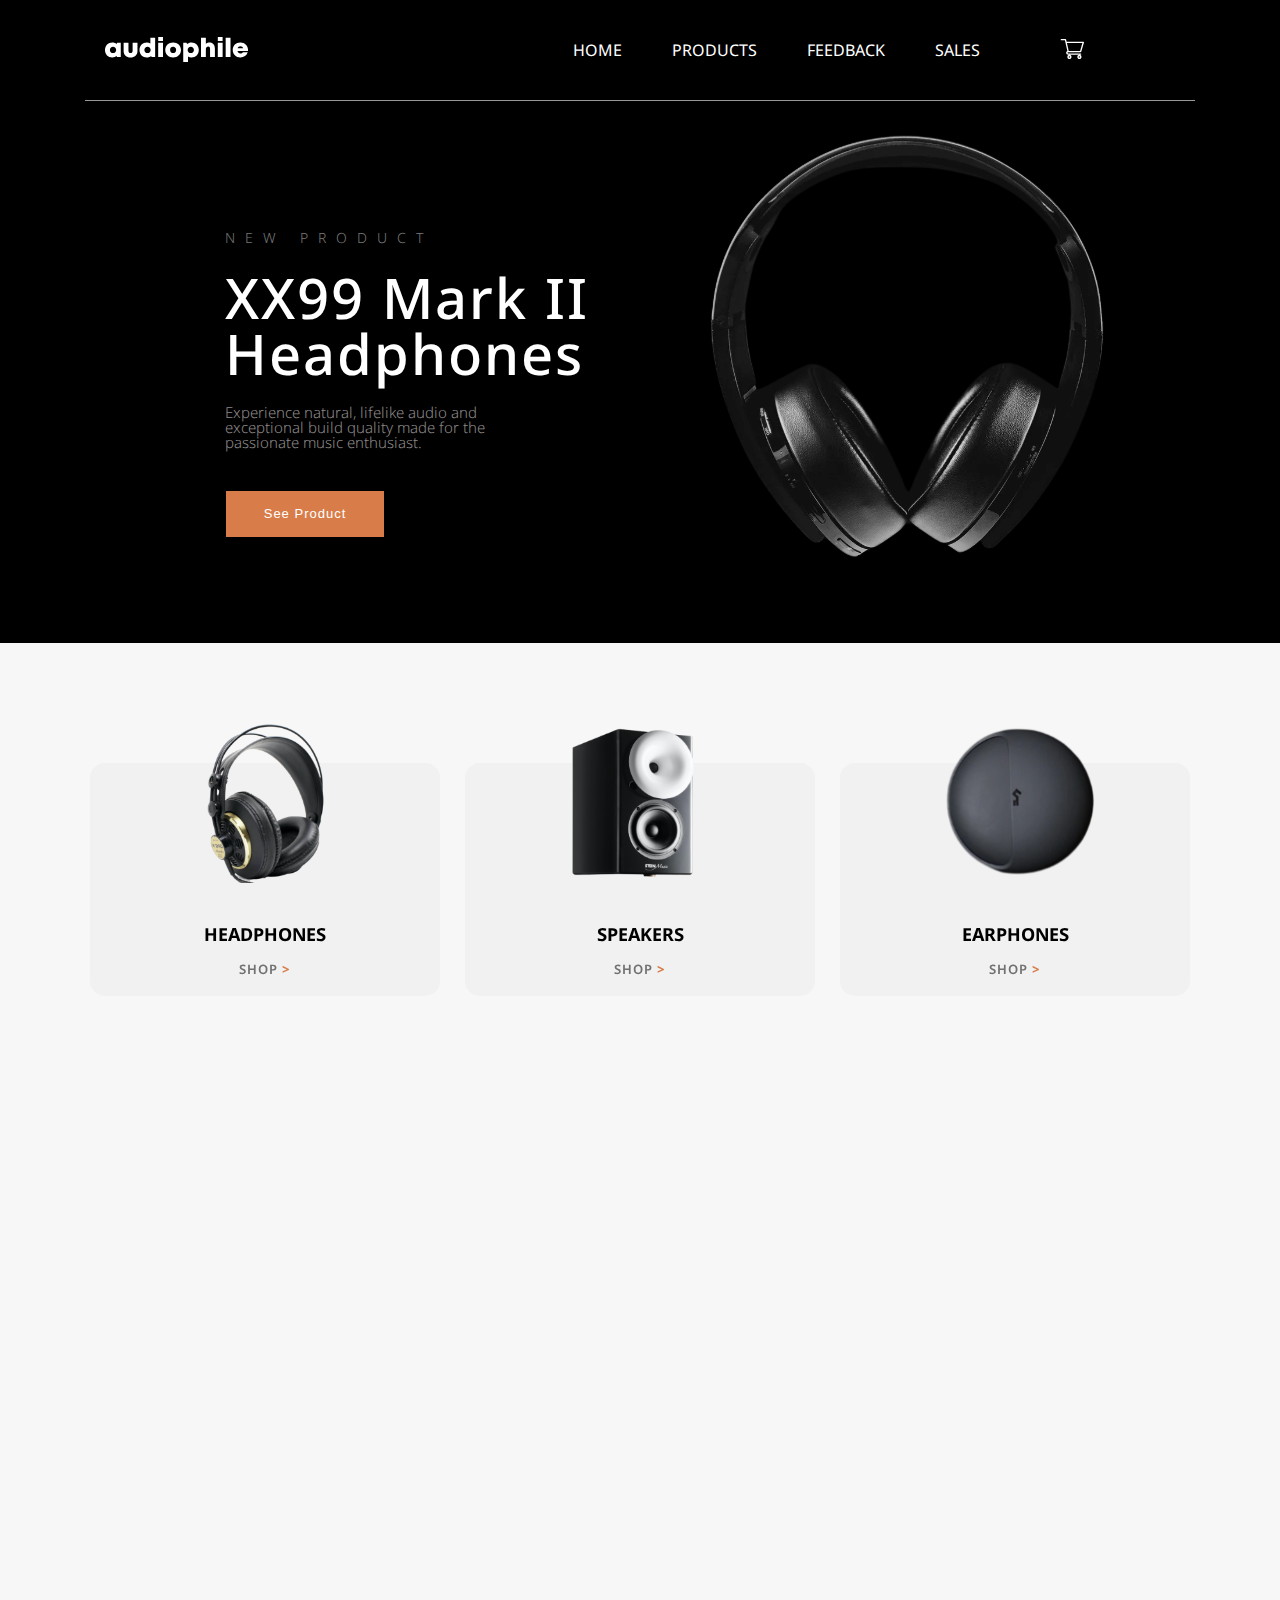
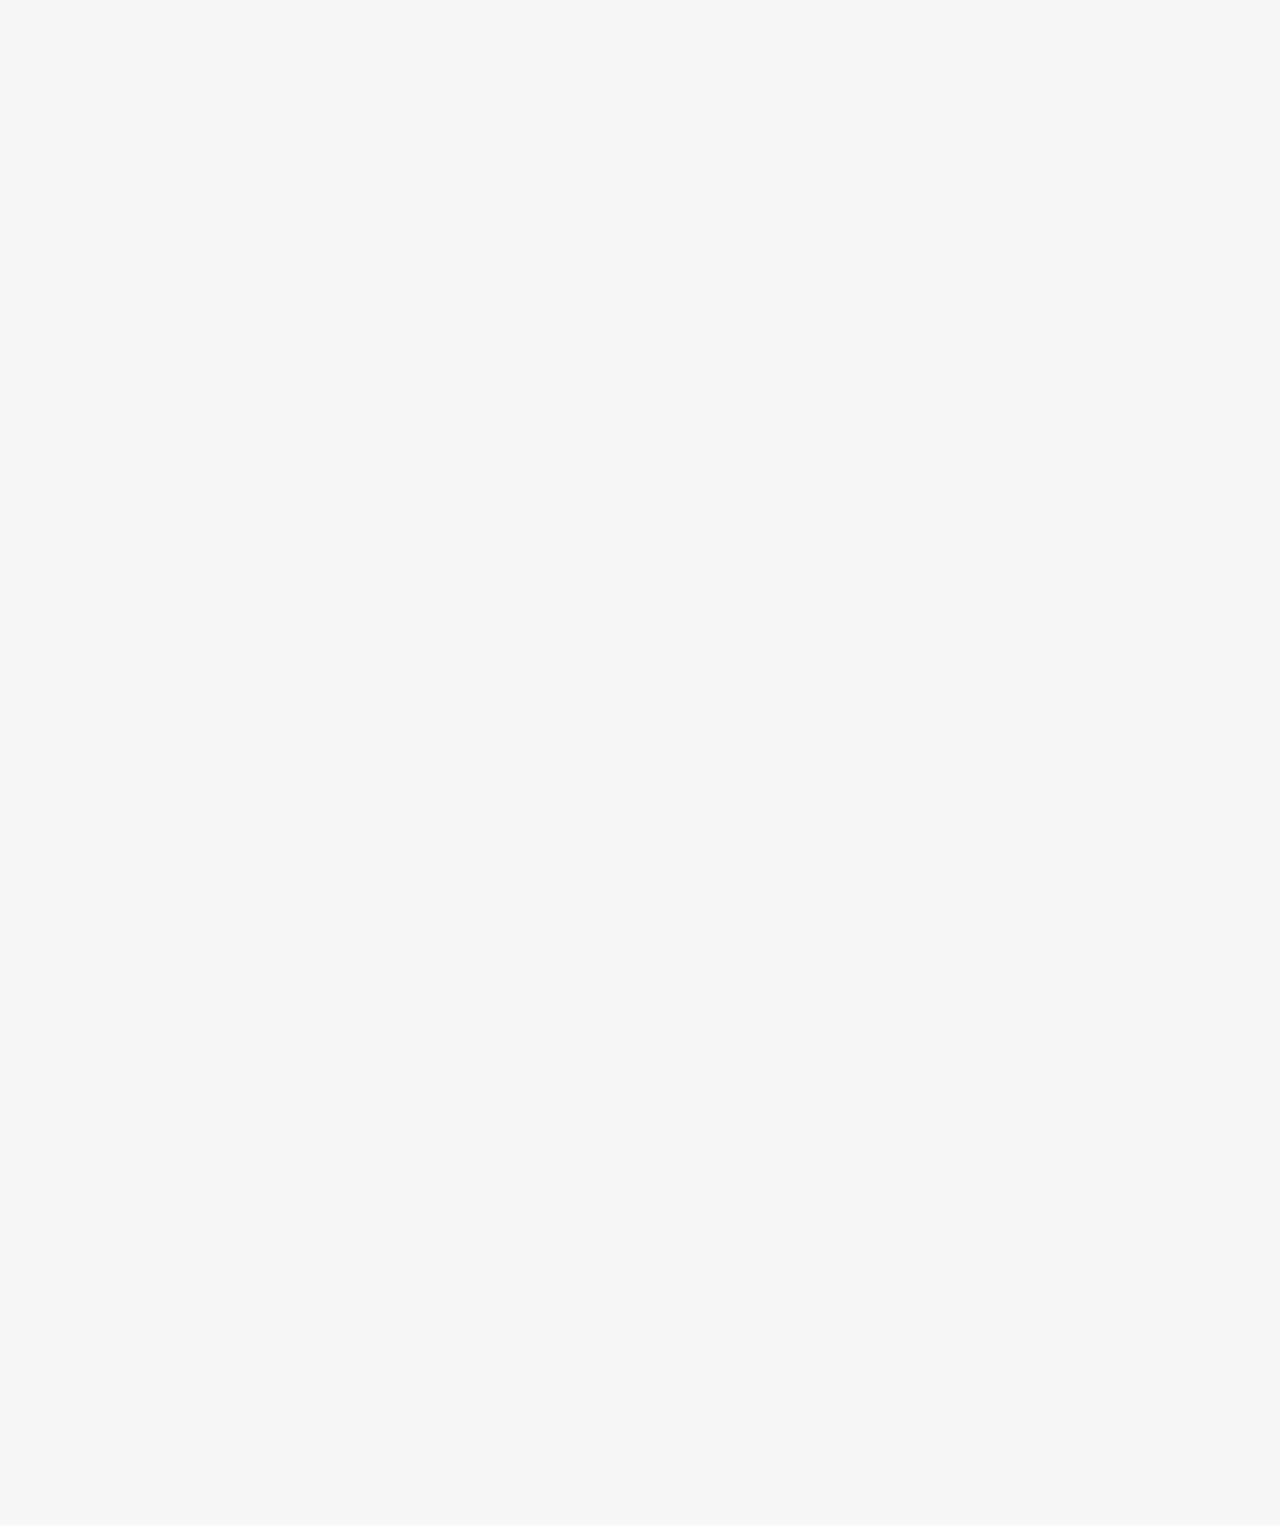
<file: index.html>
<!DOCTYPE html>
<html lang="en">
  <head>
    <meta charset="UTF-8" />
    <meta name="viewport" content="width=device-width, initial-scale=1.0" />
     <link rel="stylesheet" href="style/global.css">
    <link rel="stylesheet" href="https://unpkg.com/aos@next/dist/aos.css" />
    <title>Document</title>
  </head>
  <body>
   
    <header>
      <div class="Header-Container">
   
   
        <div class="header-content">
          
          <div class="logo">

            <a href="#">
              <svg
                class="logoImg"
                width="144"
                height="25"
                viewBox="0 0 144 25"
                fill="none"
                xmlns="http://www.w3.org/2000/svg"
              >
                <path
                  fill-rule="evenodd"
                  clip-rule="evenodd"
                  d="M57.9835 4.10884V0H53.2211V4.10884H57.9835ZM41.8784 20.3997C43.5142 20.3997 44.9716 19.843 46.1143 18.8804L46.5705 19.9242H50.15V0.792115L45.368 0.792114V6.3831C44.3615 5.75734 43.1751 5.40723 41.8784 5.40723C37.5691 5.40723 34.4996 8.52771 34.4996 12.8961C34.4996 17.2644 37.5691 20.3997 41.8784 20.3997ZM7.36375 20.3849C8.99489 20.3849 10.4513 19.8476 11.6013 18.9152L12.0155 19.9093H15.755V5.85311L12.1497 5.85285L11.6548 6.93986C10.4952 5.98222 9.01777 5.42934 7.36375 5.42934C3.06955 5.42934 0 8.52769 0 12.8809C0 17.2493 3.06955 20.3849 7.36375 20.3849ZM8.01014 16.098C6.19854 16.098 4.86694 14.7278 4.86694 12.8922C4.86694 11.0677 6.18762 9.69751 8.01014 9.69751C9.82175 9.69751 11.1533 11.0677 11.1533 12.8922C11.1533 14.7278 9.82175 16.098 8.01014 16.098ZM32.459 13.8898C32.459 17.823 29.6961 20.3849 25.5478 20.3849C21.3992 20.3849 18.6212 17.823 18.6212 13.8898V5.86792H23.4584V13.6793C23.4584 15.163 24.2553 16.0355 25.5478 16.0355C26.8401 16.0355 27.6218 15.1481 27.6218 13.6793V5.86792H32.459V13.8898ZM39.3816 12.8964C39.3816 14.7317 40.7132 16.1129 42.5248 16.1129C44.3364 16.1129 45.668 14.7317 45.668 12.8964C45.668 11.0607 44.3364 9.67957 42.5248 9.67957C40.7132 9.67957 39.3816 11.0607 39.3816 12.8964ZM58.0207 5.86768V19.9239H53.1843V5.86768H58.0207ZM68.1199 20.3849C72.6837 20.3849 75.9936 17.2384 75.9936 12.896C75.9936 8.53888 72.6837 5.40747 68.1199 5.40747C63.5411 5.40747 60.2461 8.53888 60.2461 12.896C60.2461 17.2384 63.5411 20.3849 68.1199 20.3849ZM65.0911 12.8963C65.0911 14.7546 66.3558 16.0355 68.1193 16.0358C69.8828 16.0358 71.1476 14.7548 71.1476 12.8966C71.1476 11.0492 69.8828 9.75708 68.1193 9.75708C66.3558 9.75708 65.0911 11.038 65.0911 12.8963ZM83.0104 25V19.4663C84.0015 20.0655 85.164 20.3997 86.4339 20.3997C90.7281 20.3997 93.7976 17.2753 93.7976 12.8961C93.7976 8.51677 90.7281 5.40723 86.4339 5.40723C84.765 5.40723 83.2788 5.98509 82.1238 6.98464L81.5179 5.86796H78.2283V25H83.0104ZM82.643 12.8957C82.643 14.7423 83.9746 16.1125 85.7862 16.1125C87.5866 16.1125 88.9294 14.7423 88.9294 12.8957C88.9294 11.0492 87.5978 9.67896 85.7862 9.67896C83.9746 9.67896 82.643 11.0492 82.643 12.8957ZM100.854 19.9242V12.4182C100.854 10.6143 101.766 9.57464 103.23 9.57464C104.492 9.57464 105.061 10.4011 105.061 12.0222V19.9242H109.899V11.4597C109.899 7.81631 107.827 5.45227 104.603 5.45227C103.203 5.45227 101.888 5.95933 100.854 6.79281V0.792114H96.0166V19.9242H100.854ZM117.591 0V4.10884H112.828V0H117.591ZM117.628 19.9239V5.86768H112.791V19.9239H117.628ZM125.507 0.792114V19.9242H120.671V0.792114H125.507ZM135.361 20.3851C138.884 20.3851 141.725 18.3808 142.713 15.1729H137.9C137.435 15.9957 136.491 16.491 135.361 16.491C133.833 16.491 132.81 15.6573 132.494 14.045H142.922C142.985 13.6103 143.022 13.1868 143.022 12.7633C143.022 8.63988 139.887 5.40747 135.361 5.40747C130.953 5.40747 127.733 8.5761 127.733 12.8854C127.733 17.1795 130.979 20.3851 135.361 20.3851ZM132.579 11.3639H138.255C137.831 9.95904 136.819 9.20105 135.36 9.20105C133.95 9.20105 132.97 9.96763 132.579 11.3639Z"
                  fill="white"
                />
              </svg>
            </a>
          </div>
          <div class="navigation">
            <nav>
              <ul>
                <li><a href="index.html">HOME</a></li>
                <li><a href="products.html">PRODUCTS</a></li>
                <li><a href="#">FEEDBACK</a></li>
                <li><a href="#">SALES</a></li>
              </ul>
<!-- 
              <div class="menu-btn">
                <div class="menu"></div> -->
              </div>
            </nav>
          </div>
          <div class="cart">
            <a href="#">
              <svg
                class="cartImg"
                width="24"
                height="20"
                viewBox="0 0 24 20"
                fill="none"
                xmlns="http://www.w3.org/2000/svg"
              >
                <path
                  fill-rule="evenodd"
                  clip-rule="evenodd"
                  d="M8.18305 13.1946H8.18198C7.80577 13.1955 7.50006 13.491 7.50006 13.8542C7.50006 14.2179 7.80684 14.5139 8.18376 14.5139H20.5815C20.9591 14.5139 21.2652 14.8092 21.2652 15.1736C21.2652 15.538 20.9591 15.8333 20.5815 15.8333H8.18376C7.05281 15.8333 6.13267 14.9455 6.13267 13.8542C6.13267 13.0421 6.64241 12.343 7.36902 12.0382L4.90059 1.31944H1.34678C0.969147 1.31944 0.663086 1.02412 0.663086 0.659722C0.663086 0.295329 0.969147 0 1.34678 0H5.44897C5.76945 0 6.04685 0.214753 6.11646 0.516611L6.6052 2.63889H23.3163C23.5308 2.63889 23.7329 2.73613 23.8622 2.9014C23.9912 3.06668 24.0325 3.28074 23.9736 3.47986L21.2388 12.716C21.155 12.9991 20.8866 13.1944 20.5815 13.1944H8.18572L8.18305 13.1946ZM20.0657 11.875L22.4098 3.95837H6.90893L8.73213 11.875H20.0657ZM9.41408 20C8.26536 20 7.33075 19.0654 7.33075 17.9167C7.33075 16.768 8.26536 15.8334 9.41408 15.8334C10.5628 15.8334 11.4974 16.768 11.4974 17.9167C11.4974 19.0654 10.5628 20 9.41408 20ZM10.1085 17.9167C10.1085 17.5339 9.79693 17.2223 9.41408 17.2223C9.03123 17.2223 8.71964 17.5339 8.71964 17.9167C8.71964 18.2996 9.03123 18.6112 9.41408 18.6112C9.79693 18.6112 10.1085 18.2996 10.1085 17.9167ZM17.3323 17.9167C17.3323 19.0654 18.2669 20 19.4156 20C20.5643 20 21.4989 19.0654 21.4989 17.9167C21.4989 16.768 20.5643 15.8334 19.4156 15.8334C18.2669 15.8334 17.3323 16.768 17.3323 17.9167ZM19.4156 17.2223C19.7984 17.2223 20.11 17.5339 20.11 17.9167C20.11 18.2996 19.7984 18.6112 19.4156 18.6112C19.0327 18.6112 18.7211 18.2996 18.7211 17.9167C18.7211 17.5339 19.0327 17.2223 19.4156 17.2223Z"
                  fill="white"
                />
              </svg>
            </a>
          </div>
          <div class="popup">
            <p>cart product</p>
          </div>
        </div>
      </div>

      <div class="undeline"></div>
    </header>
    <div class="Main-Content-Container">
    <div class="Content-Container">
      <div class="Info">
        <p class="newproduct">NEW PRODUCT</p>
        <h2>XX99 Mark II Headphones</h2>
        <p>
          Experience natural, lifelike audio and exceptional build quality made
          for the passionate music enthusiast.
        </p>
        <button><a href="#">See Product</a></button>
      </div>
      <div class="Headphones-img">
        <img src="assets/svg/headphones 1.svg" alt="Headphones" />
      </div>
    </div>
    </div>

    <section data-aos="fade-up" class="Product-Container">
      <div class="product-content">
        <div class="headphone">
          <img
            src="./assets/webp/image-removebg-preview_41_.webp"
            alt="Headphones"
          />
          <p>HEADPHONES</p>
          <p class="shop">
            <a href="">SHOP<span> ></span></a>
          </p>
        </div>
        <div class="speaker">
          <img
            src="./assets/webp/image-removebg-preview_38__1.webp"
            alt="speaker"
          />
          <p>SPEAKERS</p>
          <p class="shop">
            <a href="">SHOP<span> ></span></a>
          </p>
        </div>
        <div class="earphones">
          <img src="./assets/svg/Group 5.svg" alt="earphones" />
          <p>EARPHONES</p>
          <p class="shop">
            <a href="">SHOP<span> ></span></a>
          </p>
        </div>
      </div>
    </section>

    <section data-aos="fade-up"  class="Client-Container">
      <div class="info">
        <p>BRINGING YOU THE <span>BEST</span> AUDIO GEAR</p>
        <p class="client-info">
          Located at the heart of New York City, Audiophile is the premier store for high end headphones, earphones, speakers, and audio accessories. We have a large showroom and luxury demonstration rooms available for you to browse and experience a wide range of our products. Stop by our store to meet some of the fantastic people who make Audiophile the best place to buy your portable audio equipment.
        </p>
        
      </div>
      <div class="man-img">
        <img src="assets/svg/Bitmap.svg" alt="man" />
      </div>
    </section>

    <section data-aos="fade-up" class="Our-Happy-Customers-Container">
      <div class="Happy-Customers-Title">
        <span>OUR HAPPY CUSTOMERS</span>
        <div class="svgs">
          
                      <svg class="first" width="23" height="24" viewBox="0 0 23 24" fill="none" xmlns="http://www.w3.org/2000/svg">
                        <path d="M9.39638 4.4541L3.35404 11.2041C3.26016 11.3086 3.18567 11.4328 3.13484 11.5696C3.08401 11.7063 3.05784 11.8529 3.05784 12.001C3.05784 12.149 3.08401 12.2957 3.13484 12.4324C3.18567 12.5691 3.26016 12.6933 3.35404 12.7979L9.39638 19.5479C9.58557 19.7592 9.84216 19.8779 10.1097 19.8779C10.3773 19.8779 10.6339 19.7592 10.823 19.5479C11.0122 19.3365 11.1185 19.0499 11.1185 18.751C11.1185 18.4521 11.0122 18.1654 10.823 17.9541L6.50025 13.125L18.8367 13.125C19.1038 13.125 19.3599 13.0065 19.5488 12.7955C19.7376 12.5846 19.8437 12.2984 19.8437 12C19.8437 11.7017 19.7376 11.4155 19.5488 11.2045C19.3599 10.9936 19.1038 10.875 18.8367 10.875L6.50025 10.875L10.8239 6.04598C11.0131 5.83463 11.1194 5.54799 11.1194 5.2491C11.1194 4.95022 11.0131 4.66357 10.8239 4.45223C10.6347 4.24088 10.3781 4.12215 10.1105 4.12215C9.843 4.12215 9.58641 4.24088 9.39722 4.45223L9.39638 4.4541Z" fill="black"/>
                        </svg>
                        
          <svg class="second" width="22" height="24" viewBox="0 0 22 24" fill="none" xmlns="http://www.w3.org/2000/svg">
            <path d="M13.3133 4.4541L19.3557 11.2041C19.4496 11.3086 19.5241 11.4328 19.5749 11.5696C19.6257 11.7063 19.6519 11.8529 19.6519 12.001C19.6519 12.149 19.6257 12.2957 19.5749 12.4324C19.5241 12.5691 19.4496 12.6933 19.3557 12.7979L13.3133 19.5479C13.1242 19.7592 12.8676 19.8779 12.6 19.8779C12.3325 19.8779 12.0759 19.7592 11.8867 19.5479C11.6975 19.3365 11.5912 19.0499 11.5912 18.751C11.5912 18.4521 11.6975 18.1654 11.8867 17.9541L16.2095 13.125L3.87302 13.125C3.60594 13.125 3.34979 13.0065 3.16093 12.7955C2.97207 12.5846 2.86597 12.2984 2.86597 12C2.86597 11.7017 2.97207 11.4155 3.16093 11.2045C3.34979 10.9936 3.60594 10.875 3.87302 10.875L16.2095 10.875L11.8858 6.04598C11.6966 5.83463 11.5904 5.54799 11.5904 5.2491C11.5904 4.95022 11.6966 4.66357 11.8858 4.45223C12.075 4.24088 12.3316 4.12215 12.5992 4.12215C12.8667 4.12215 13.1233 4.24088 13.3125 4.45223L13.3133 4.4541Z" fill="black"/>
            </svg>
            
        </div>
      </div>
      <div data-aos="fade-up"  class="Our-Happy-Customers-Content swiper-slide">
          <div class="Customer-One">
             <div class="staricons">
              <img src="assets/webp/Star-2.webp" alt="staricon">
              <img src="assets/webp/Star-2.webp" alt="staricon"> 
              <img src="assets/webp/Star-2.webp" alt="staricon">
               <img src="assets/webp/Star-2.webp" alt="staricon"> 
               <img src="assets/webp/Star-2.webp" alt="staricon">
             </div>
             <p class="name"> Sarah M. <span><img class="greenimg" src="assets/webp/Frame.webp" alt="icon"></span></p>
             <p class="info">"I'm blown away by the quality and style of the clothes I received from Shop.co. From casual wear to elegant dresses, every piece I've bought has exceeded my expectations.”</p>
          </div>
          <div class="Customer-Two">
            <div class="staricons">
             <img src="assets/webp/Star-2.webp" alt="staricon">
             <img src="assets/webp/Star-2.webp" alt="staricon"> 
             <img src="assets/webp/Star-2.webp" alt="staricon">
              <img src="assets/webp/Star-2.webp" alt="staricon"> 
              <img src="assets/webp/Star-2.webp" alt="staricon">
            </div>
            <p class="name"> Alex K. <span><img class="greenimg" src="assets/webp/Frame.webp" alt="icon"></span></p>
            <p class="info">"Finding clothes that align with my personal style used to be a challenge until I discovered Shop.co. The range of options they offer is truly The stabled”</p>
         </div>
         <div class="Customer-Three">
          <div class="staricons">
           <img src="assets/webp/Star-2.webp" alt="staricon">
           <img src="assets/webp/Star-2.webp" alt="staricon"> 
           <img src="assets/webp/Star-2.webp" alt="staricon">
            <img src="assets/webp/Star-2.webp" alt="staricon"> 
            <img src="assets/webp/Star-2.webp" alt="staricon">
          </div>
          <p class="name"> James L. <span><img class="greenimg" src="assets/webp/Frame.webp" alt="icon"></span></p>
          <p class="info">""As someone who's always on the lookout for unique fashion pieces, I'm thrilled to have stumbled upon Shop.co. The selection of clothes is 
            not .”</p>
        </div>
       <!-- <div class="Customer-Three swiper-slide" >
        <div class="staricons">
         <img src="assets/webp/Star-2.webp" alt="staricon">
         <img src="assets/webp/Star-2.webp" alt="staricon"> 
         <img src="assets/webp/Star-2.webp" alt="staricon">
          <img src="assets/webp/Star-2.webp" alt="staricon"> 
          <img src="assets/webp/Star-2.webp" alt="staricon">
        </div>
        <p class="name"> James L. <span><img class="greenimg" src="assets/webp/Frame.webp" alt="icon"></span></p>
        <p class="info">""As someone who's always on the lookout for unique fashion pieces, I'm thrilled to have stumbled upon Shop.co. The selection of clothes is 
          not .”</p>
          <div class="Customer-Three swiper-slide">
            <div class="staricons">
             <img src="assets/webp/Star-2.webp" alt="staricon">
             <img src="assets/webp/Star-2.webp" alt="staricon"> 
             <img src="assets/webp/Star-2.webp" alt="staricon">
              <img src="assets/webp/Star-2.webp" alt="staricon"> 
              <img src="assets/webp/Star-2.webp" alt="staricon">
            </div>
            <p class="name"> James L. <span><img class="greenimg" src="assets/webp/Frame.webp" alt="icon"></span></p>
            <p class="info">""As someone who's always on the lookout for unique fashion pieces, I'm thrilled to have stumbled upon Shop.co. The selection of clothes is 
              not .”</p>
         </div> -->
     </div>
      </div>

    </section>

    <section data-aos="fade-up"  class="Timer-Container">
      <div class="Timer-Container-Title">
        <span>Big Summer Sale </span>
      </div>
      <div class="Timer-Content">
        <div class="Timer-Content-Days">
          <p id="Days-P"></p>
          <span>DAYS</span>
        </div>
        <div class="Timer-Content-Hours">
          <p id="Hours-P"></p>
          <span>HOURS</span>
        </div>
        <div class="Timer-Content-Minutes">
          <p id="Minutes-P"></p>
          <span>MINUTES</span>
        </div>
        <div class="Timer-Content-Seconds">
          <p id="Seconds-P"></p>
          <span>SECONDS</span>
        </div>
      
      
      
      </div>
      
    </section>
    <div id="overlay" class="mainoverlay"></div>

    <footer data-aos="fade-up" >
      <div class="Footer-Container">
        <div class="Footer-Content">
        <div class="Footer-Navigation">
          <div class="logo">
            <svg
              class="logoImg"
              width="144"
              height="25"
              viewBox="0 0 144 25"
              fill="none"
              xmlns="http://www.w3.org/2000/svg"
            >
              <path
                fill-rule="evenodd"
                clip-rule="evenodd"
                d="M57.9835 4.10884V0H53.2211V4.10884H57.9835ZM41.8784 20.3997C43.5142 20.3997 44.9716 19.843 46.1143 18.8804L46.5705 19.9242H50.15V0.792115L45.368 0.792114V6.3831C44.3615 5.75734 43.1751 5.40723 41.8784 5.40723C37.5691 5.40723 34.4996 8.52771 34.4996 12.8961C34.4996 17.2644 37.5691 20.3997 41.8784 20.3997ZM7.36375 20.3849C8.99489 20.3849 10.4513 19.8476 11.6013 18.9152L12.0155 19.9093H15.755V5.85311L12.1497 5.85285L11.6548 6.93986C10.4952 5.98222 9.01777 5.42934 7.36375 5.42934C3.06955 5.42934 0 8.52769 0 12.8809C0 17.2493 3.06955 20.3849 7.36375 20.3849ZM8.01014 16.098C6.19854 16.098 4.86694 14.7278 4.86694 12.8922C4.86694 11.0677 6.18762 9.69751 8.01014 9.69751C9.82175 9.69751 11.1533 11.0677 11.1533 12.8922C11.1533 14.7278 9.82175 16.098 8.01014 16.098ZM32.459 13.8898C32.459 17.823 29.6961 20.3849 25.5478 20.3849C21.3992 20.3849 18.6212 17.823 18.6212 13.8898V5.86792H23.4584V13.6793C23.4584 15.163 24.2553 16.0355 25.5478 16.0355C26.8401 16.0355 27.6218 15.1481 27.6218 13.6793V5.86792H32.459V13.8898ZM39.3816 12.8964C39.3816 14.7317 40.7132 16.1129 42.5248 16.1129C44.3364 16.1129 45.668 14.7317 45.668 12.8964C45.668 11.0607 44.3364 9.67957 42.5248 9.67957C40.7132 9.67957 39.3816 11.0607 39.3816 12.8964ZM58.0207 5.86768V19.9239H53.1843V5.86768H58.0207ZM68.1199 20.3849C72.6837 20.3849 75.9936 17.2384 75.9936 12.896C75.9936 8.53888 72.6837 5.40747 68.1199 5.40747C63.5411 5.40747 60.2461 8.53888 60.2461 12.896C60.2461 17.2384 63.5411 20.3849 68.1199 20.3849ZM65.0911 12.8963C65.0911 14.7546 66.3558 16.0355 68.1193 16.0358C69.8828 16.0358 71.1476 14.7548 71.1476 12.8966C71.1476 11.0492 69.8828 9.75708 68.1193 9.75708C66.3558 9.75708 65.0911 11.038 65.0911 12.8963ZM83.0104 25V19.4663C84.0015 20.0655 85.164 20.3997 86.4339 20.3997C90.7281 20.3997 93.7976 17.2753 93.7976 12.8961C93.7976 8.51677 90.7281 5.40723 86.4339 5.40723C84.765 5.40723 83.2788 5.98509 82.1238 6.98464L81.5179 5.86796H78.2283V25H83.0104ZM82.643 12.8957C82.643 14.7423 83.9746 16.1125 85.7862 16.1125C87.5866 16.1125 88.9294 14.7423 88.9294 12.8957C88.9294 11.0492 87.5978 9.67896 85.7862 9.67896C83.9746 9.67896 82.643 11.0492 82.643 12.8957ZM100.854 19.9242V12.4182C100.854 10.6143 101.766 9.57464 103.23 9.57464C104.492 9.57464 105.061 10.4011 105.061 12.0222V19.9242H109.899V11.4597C109.899 7.81631 107.827 5.45227 104.603 5.45227C103.203 5.45227 101.888 5.95933 100.854 6.79281V0.792114H96.0166V19.9242H100.854ZM117.591 0V4.10884H112.828V0H117.591ZM117.628 19.9239V5.86768H112.791V19.9239H117.628ZM125.507 0.792114V19.9242H120.671V0.792114H125.507ZM135.361 20.3851C138.884 20.3851 141.725 18.3808 142.713 15.1729H137.9C137.435 15.9957 136.491 16.491 135.361 16.491C133.833 16.491 132.81 15.6573 132.494 14.045H142.922C142.985 13.6103 143.022 13.1868 143.022 12.7633C143.022 8.63988 139.887 5.40747 135.361 5.40747C130.953 5.40747 127.733 8.5761 127.733 12.8854C127.733 17.1795 130.979 20.3851 135.361 20.3851ZM132.579 11.3639H138.255C137.831 9.95904 136.819 9.20105 135.36 9.20105C133.95 9.20105 132.97 9.96763 132.579 11.3639Z"
                fill="white"
              />
            </svg>
          </div>

          <nav>
            <ul>
              <li><a href="#"</a>HOME</li>
              <li><a href="#">HEADPHONES</a></li>
              <li><a href="#">SPEAKERS</a></li>
              <li><a href="#">EARPHONES</a></li>
            </ul>
          </nav>
        </div>
        <div class="Footer-personal-info">
          <p>
            Audiophile is an all in one stop to fulfill your audio needs. We're
            a small team of music lovers and sound specialists who are devoted
            to helping you get the most out of personal audio. Come and visit
            our demo facility - we’re open 7 days a week.
          </p>
          <span>Copyright 2021. All Rights Reserved</span>
        </div>
        <div class="Social-Adress-Container">
          <svg class="facebook" width="24" height="24" viewBox="0 0 24 24" fill="none" xmlns="http://www.w3.org/2000/svg">
            <path d="M22.675 0H1.325C0.593 0 0 0.593 0 1.325V22.676C0 23.407 0.593 24 1.325 24H12.82V14.706H9.692V11.084H12.82V8.413C12.82 5.313 14.713 3.625 17.479 3.625C18.804 3.625 19.942 3.724 20.274 3.768V7.008L18.356 7.009C16.852 7.009 16.561 7.724 16.561 8.772V11.085H20.148L19.681 14.707H16.561V24H22.677C23.407 24 24 23.407 24 22.675V1.325C24 0.593 23.407 0 22.675 0Z" fill="white"/>
            </svg>


            <svg class="twitter" width="24" height="20" viewBox="0 0 24 20" fill="none" xmlns="http://www.w3.org/2000/svg">
              <path d="M24 2.55705C23.117 2.94905 22.168 3.21305 21.172 3.33205C22.189 2.72305 22.97 1.75805 23.337 0.608047C22.386 1.17205 21.332 1.58205 20.21 1.80305C19.313 0.846047 18.032 0.248047 16.616 0.248047C13.437 0.248047 11.101 3.21405 11.819 6.29305C7.728 6.08805 4.1 4.12805 1.671 1.14905C0.381 3.36205 1.002 6.25705 3.194 7.72305C2.388 7.69705 1.628 7.47605 0.965 7.10705C0.911 9.38805 2.546 11.522 4.914 11.997C4.221 12.185 3.462 12.229 2.69 12.081C3.316 14.037 5.134 15.46 7.29 15.5C5.22 17.123 2.612 17.848 0 17.54C2.179 18.937 4.768 19.752 7.548 19.752C16.69 19.752 21.855 12.031 21.543 5.10605C22.505 4.41105 23.34 3.54405 24 2.55705Z" fill="white"/>
              </svg>

              <svg class="instagram" width="24" height="24" viewBox="0 0 24 24" fill="none" xmlns="http://www.w3.org/2000/svg">
                <path fill-rule="evenodd" clip-rule="evenodd" d="M12 0C8.741 0 8.333 0.014 7.053 0.072C2.695 0.272 0.273 2.69 0.073 7.052C0.014 8.333 0 8.741 0 12C0 15.259 0.014 15.668 0.072 16.948C0.272 21.306 2.69 23.728 7.052 23.928C8.333 23.986 8.741 24 12 24C15.259 24 15.668 23.986 16.948 23.928C21.302 23.728 23.73 21.31 23.927 16.948C23.986 15.668 24 15.259 24 12C24 8.741 23.986 8.333 23.928 7.053C23.732 2.699 21.311 0.273 16.949 0.073C15.668 0.014 15.259 0 12 0ZM12 2.163C15.204 2.163 15.584 2.175 16.85 2.233C20.102 2.381 21.621 3.924 21.769 7.152C21.827 8.417 21.838 8.797 21.838 12.001C21.838 15.206 21.826 15.585 21.769 16.85C21.62 20.075 20.105 21.621 16.85 21.769C15.584 21.827 15.206 21.839 12 21.839C8.796 21.839 8.416 21.827 7.151 21.769C3.891 21.62 2.38 20.07 2.232 16.849C2.174 15.584 2.162 15.205 2.162 12C2.162 8.796 2.175 8.417 2.232 7.151C2.381 3.924 3.896 2.38 7.151 2.232C8.417 2.175 8.796 2.163 12 2.163ZM5.838 12C5.838 8.597 8.597 5.838 12 5.838C15.403 5.838 18.162 8.597 18.162 12C18.162 15.404 15.403 18.163 12 18.163C8.597 18.163 5.838 15.403 5.838 12ZM12 16C9.791 16 8 14.21 8 12C8 9.791 9.791 8 12 8C14.209 8 16 9.791 16 12C16 14.21 14.209 16 12 16ZM16.965 5.595C16.965 4.8 17.61 4.155 18.406 4.155C19.201 4.155 19.845 4.8 19.845 5.595C19.845 6.39 19.201 7.035 18.406 7.035C17.61 7.035 16.965 6.39 16.965 5.595Z" fill="white"/>
                </svg>
                
              
              </div>
        </div>
      </div>
    </footer>
   
    <script src="https://unpkg.com/aos@next/dist/aos.js"></script>
    <script src="./js/script.js"></script>
  </body>
</html>
</file>
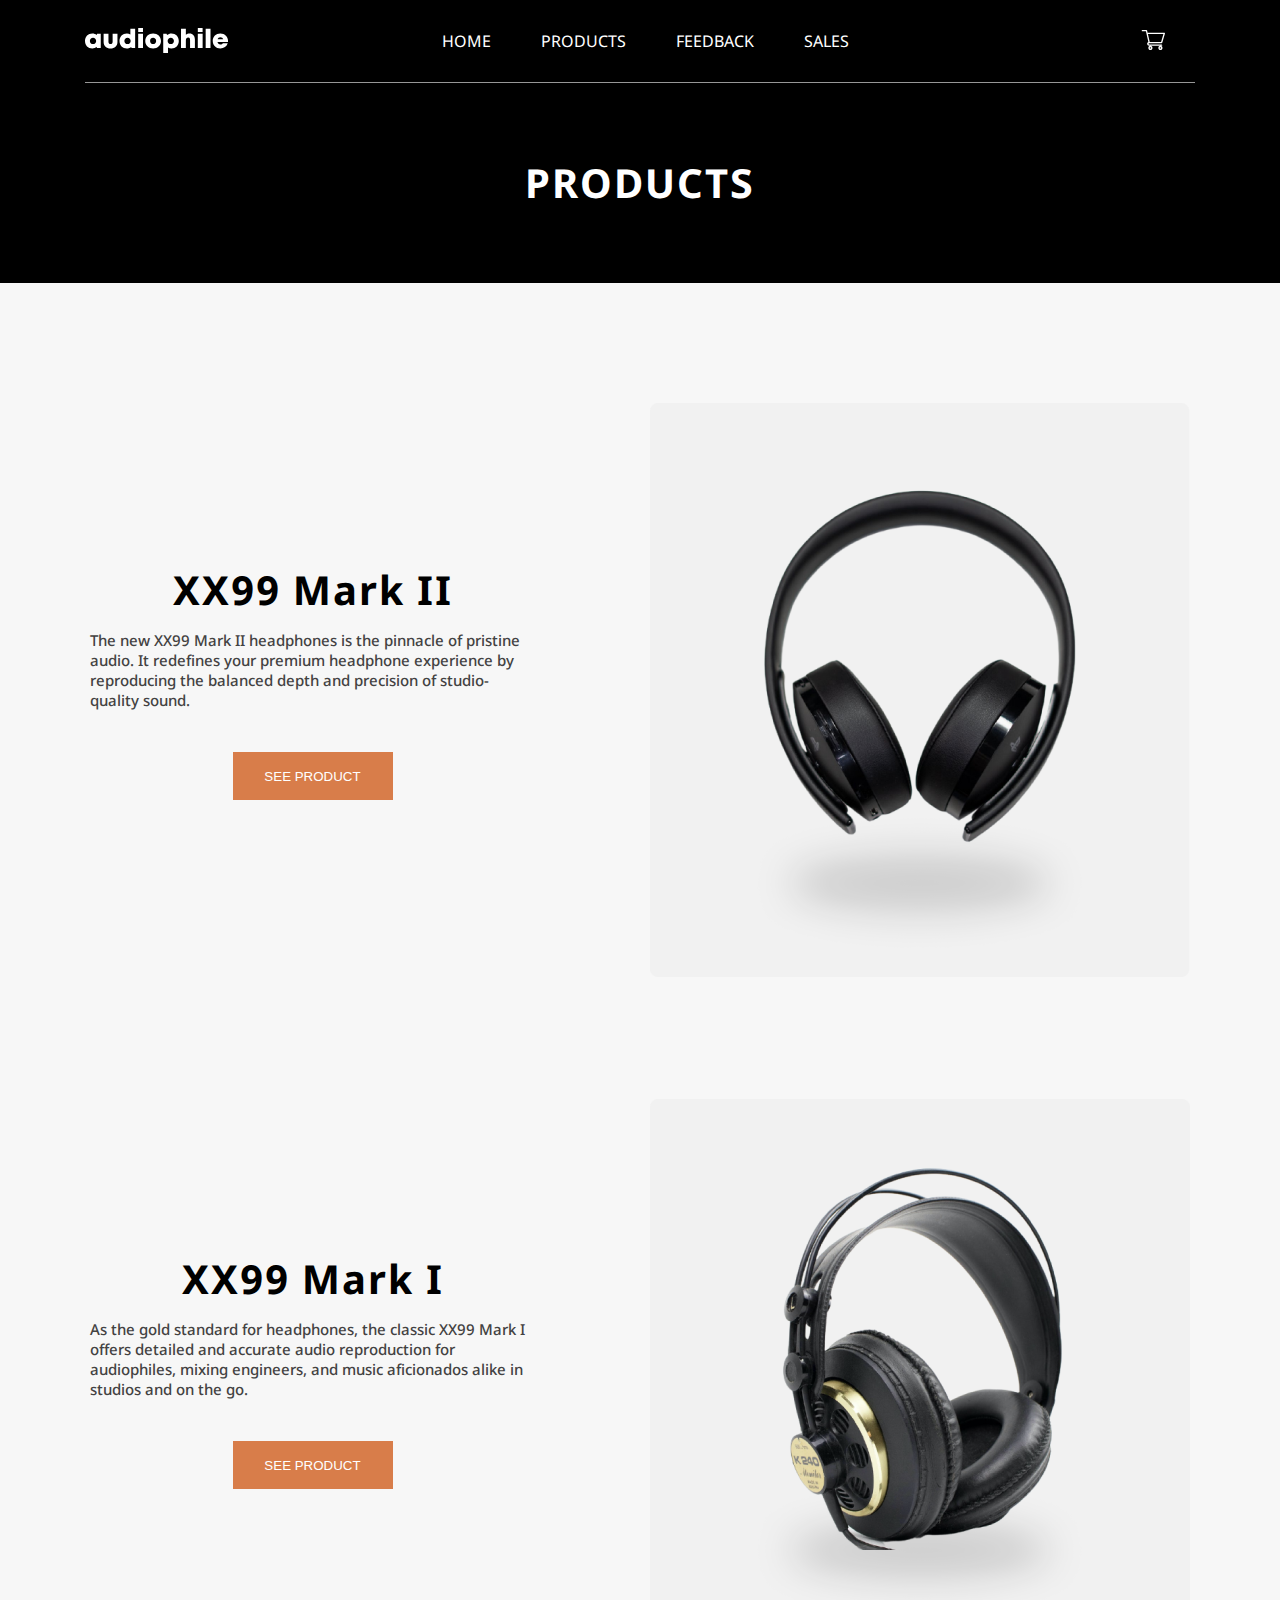
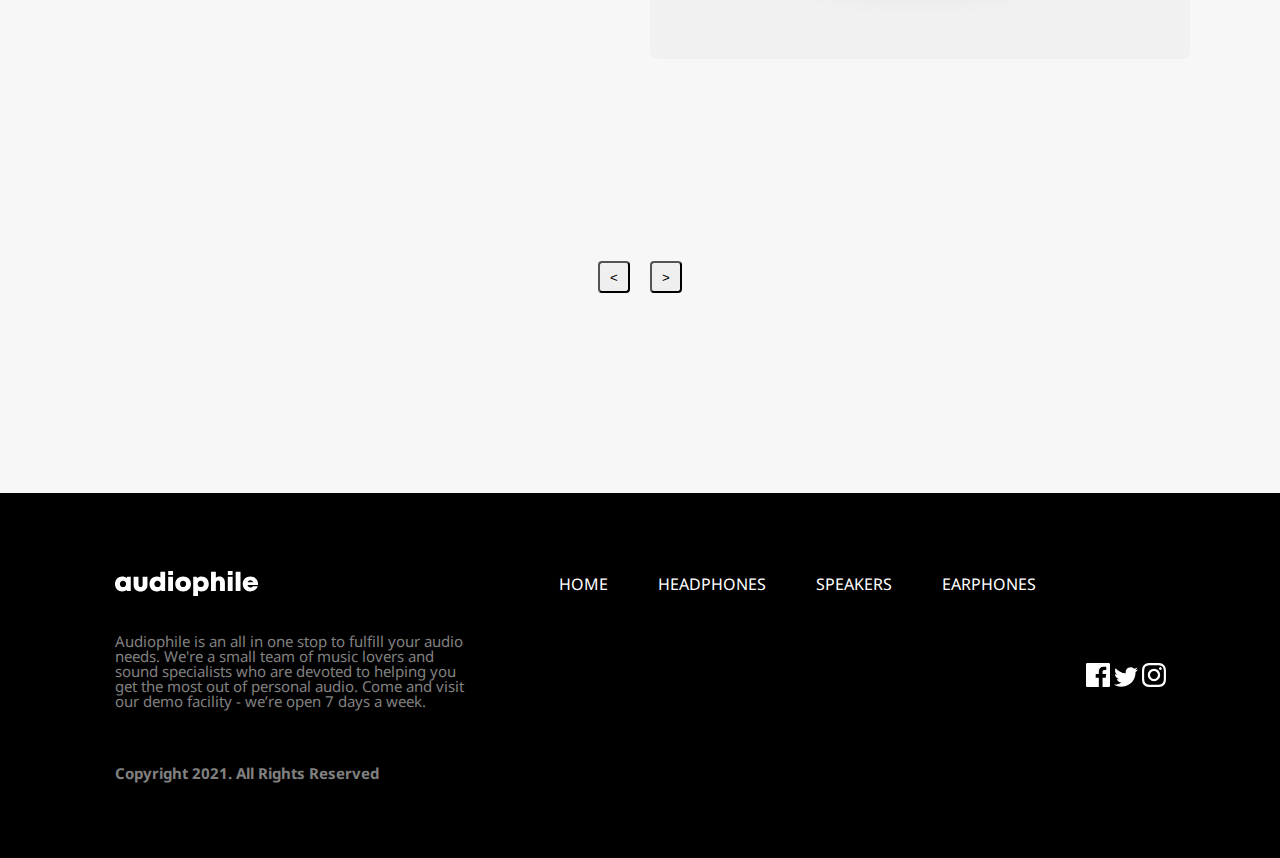
<file: products.html>
<!DOCTYPE html>
<html lang="en">
  <head>
    <meta charset="UTF-8" />
    <meta name="viewport" content="width=device-width, initial-scale=1.0" />
    <title>Product</title>
    <!-- <link rel="stylesheet" href="style/global.scss"> -->

    <link rel="stylesheet" href="https://unpkg.com/aos@next/dist/aos.css" />
    <link rel="stylesheet" href="./style/global.css" />
  </head>
  <body>
    <header>
      <div class="Product-Header-Container">
        <div class="Product-Header-Navigation">
          <div class="Product-Logo">
            <a href="">
              <svg
                class="LogoImg"
                width="144"
                height="25"
                viewBox="0 0 144 25"
                fill="none"
                xmlns="http://www.w3.org/2000/svg"
              >
                <path
                  fill-rule="evenodd"
                  clip-rule="evenodd"
                  d="M57.9835 4.10884V0H53.2211V4.10884H57.9835ZM41.8784 20.3997C43.5142 20.3997 44.9716 19.843 46.1143 18.8804L46.5705 19.9242H50.15V0.792115L45.368 0.792114V6.3831C44.3615 5.75734 43.1751 5.40723 41.8784 5.40723C37.5691 5.40723 34.4996 8.52771 34.4996 12.8961C34.4996 17.2644 37.5691 20.3997 41.8784 20.3997ZM7.36375 20.3849C8.99489 20.3849 10.4513 19.8476 11.6013 18.9152L12.0155 19.9093H15.755V5.85311L12.1497 5.85285L11.6548 6.93986C10.4952 5.98222 9.01777 5.42934 7.36375 5.42934C3.06955 5.42934 0 8.52769 0 12.8809C0 17.2493 3.06955 20.3849 7.36375 20.3849ZM8.01014 16.098C6.19854 16.098 4.86694 14.7278 4.86694 12.8922C4.86694 11.0677 6.18762 9.69751 8.01014 9.69751C9.82175 9.69751 11.1533 11.0677 11.1533 12.8922C11.1533 14.7278 9.82175 16.098 8.01014 16.098ZM32.459 13.8898C32.459 17.823 29.6961 20.3849 25.5478 20.3849C21.3992 20.3849 18.6212 17.823 18.6212 13.8898V5.86792H23.4584V13.6793C23.4584 15.163 24.2553 16.0355 25.5478 16.0355C26.8401 16.0355 27.6218 15.1481 27.6218 13.6793V5.86792H32.459V13.8898ZM39.3816 12.8964C39.3816 14.7317 40.7132 16.1129 42.5248 16.1129C44.3364 16.1129 45.668 14.7317 45.668 12.8964C45.668 11.0607 44.3364 9.67957 42.5248 9.67957C40.7132 9.67957 39.3816 11.0607 39.3816 12.8964ZM58.0207 5.86768V19.9239H53.1843V5.86768H58.0207ZM68.1199 20.3849C72.6837 20.3849 75.9936 17.2384 75.9936 12.896C75.9936 8.53888 72.6837 5.40747 68.1199 5.40747C63.5411 5.40747 60.2461 8.53888 60.2461 12.896C60.2461 17.2384 63.5411 20.3849 68.1199 20.3849ZM65.0911 12.8963C65.0911 14.7546 66.3558 16.0355 68.1193 16.0358C69.8828 16.0358 71.1476 14.7548 71.1476 12.8966C71.1476 11.0492 69.8828 9.75708 68.1193 9.75708C66.3558 9.75708 65.0911 11.038 65.0911 12.8963ZM83.0104 25V19.4663C84.0015 20.0655 85.164 20.3997 86.4339 20.3997C90.7281 20.3997 93.7976 17.2753 93.7976 12.8961C93.7976 8.51677 90.7281 5.40723 86.4339 5.40723C84.765 5.40723 83.2788 5.98509 82.1238 6.98464L81.5179 5.86796H78.2283V25H83.0104ZM82.643 12.8957C82.643 14.7423 83.9746 16.1125 85.7862 16.1125C87.5866 16.1125 88.9294 14.7423 88.9294 12.8957C88.9294 11.0492 87.5978 9.67896 85.7862 9.67896C83.9746 9.67896 82.643 11.0492 82.643 12.8957ZM100.854 19.9242V12.4182C100.854 10.6143 101.766 9.57464 103.23 9.57464C104.492 9.57464 105.061 10.4011 105.061 12.0222V19.9242H109.899V11.4597C109.899 7.81631 107.827 5.45227 104.603 5.45227C103.203 5.45227 101.888 5.95933 100.854 6.79281V0.792114H96.0166V19.9242H100.854ZM117.591 0V4.10884H112.828V0H117.591ZM117.628 19.9239V5.86768H112.791V19.9239H117.628ZM125.507 0.792114V19.9242H120.671V0.792114H125.507ZM135.361 20.3851C138.884 20.3851 141.725 18.3808 142.713 15.1729H137.9C137.435 15.9957 136.491 16.491 135.361 16.491C133.833 16.491 132.81 15.6573 132.494 14.045H142.922C142.985 13.6103 143.022 13.1868 143.022 12.7633C143.022 8.63988 139.887 5.40747 135.361 5.40747C130.953 5.40747 127.733 8.5761 127.733 12.8854C127.733 17.1795 130.979 20.3851 135.361 20.3851ZM132.579 11.3639H138.255C137.831 9.95904 136.819 9.20105 135.36 9.20105C133.95 9.20105 132.97 9.96763 132.579 11.3639Z"
                  fill="white"
                />
              </svg>
            </a>
          </div>
          <div class="Product-Navigation">
            <nav>
              <ul>
                <li><a href="#">HOME</a></li>
                <li><a href="#">PRODUCTS</a></li>
                <li><a href="#">FEEDBACK</a></li>
                <li><a href="#">SALES</a></li>
              </ul>
            </nav>
          </div>
          <div class="Product-Cart">
            <a href="#">
              <svg
                class="CartImg"
                width="24"
                height="20"
                viewBox="0 0 24 20"
                fill="none"
                xmlns="http://www.w3.org/2000/svg"
              >
                <path
                  fill-rule="evenodd"
                  clip-rule="evenodd"
                  d="M8.18305 13.1946H8.18198C7.80577 13.1955 7.50006 13.491 7.50006 13.8542C7.50006 14.2179 7.80684 14.5139 8.18376 14.5139H20.5815C20.9591 14.5139 21.2652 14.8092 21.2652 15.1736C21.2652 15.538 20.9591 15.8333 20.5815 15.8333H8.18376C7.05281 15.8333 6.13267 14.9455 6.13267 13.8542C6.13267 13.0421 6.64241 12.343 7.36902 12.0382L4.90059 1.31944H1.34678C0.969147 1.31944 0.663086 1.02412 0.663086 0.659722C0.663086 0.295329 0.969147 0 1.34678 0H5.44897C5.76945 0 6.04685 0.214753 6.11646 0.516611L6.6052 2.63889H23.3163C23.5308 2.63889 23.7329 2.73613 23.8622 2.9014C23.9912 3.06668 24.0325 3.28074 23.9736 3.47986L21.2388 12.716C21.155 12.9991 20.8866 13.1944 20.5815 13.1944H8.18572L8.18305 13.1946ZM20.0657 11.875L22.4098 3.95837H6.90893L8.73213 11.875H20.0657ZM9.41408 20C8.26536 20 7.33075 19.0654 7.33075 17.9167C7.33075 16.768 8.26536 15.8334 9.41408 15.8334C10.5628 15.8334 11.4974 16.768 11.4974 17.9167C11.4974 19.0654 10.5628 20 9.41408 20ZM10.1085 17.9167C10.1085 17.5339 9.79693 17.2223 9.41408 17.2223C9.03123 17.2223 8.71964 17.5339 8.71964 17.9167C8.71964 18.2996 9.03123 18.6112 9.41408 18.6112C9.79693 18.6112 10.1085 18.2996 10.1085 17.9167ZM17.3323 17.9167C17.3323 19.0654 18.2669 20 19.4156 20C20.5643 20 21.4989 19.0654 21.4989 17.9167C21.4989 16.768 20.5643 15.8334 19.4156 15.8334C18.2669 15.8334 17.3323 16.768 17.3323 17.9167ZM19.4156 17.2223C19.7984 17.2223 20.11 17.5339 20.11 17.9167C20.11 18.2996 19.7984 18.6112 19.4156 18.6112C19.0327 18.6112 18.7211 18.2996 18.7211 17.9167C18.7211 17.5339 19.0327 17.2223 19.4156 17.2223Z"
                  fill="white"
                />
              </svg>
            </a>
          </div>
        </div>
        <div class="undeline"></div>
        <div class="Product-Header-Content">
          <div class="Product-Header-Title">
            <h2>PRODUCTS</h2>
          </div>
        </div>
      </div>
    </header>
    <main>
      <section
        id="Main-Product-Container"
        class="Main-Product-Container-two"
      >


  </section>
    </main>
    <div class="Main-Btn">
    <button id="Previous-Btn"><</button>
    <button id="Next-Btn">></button>
    </div>
    <footer>
      <div>
        <div class="Product-Footer-Container">
          <div class="Product-Footer-Content">
            <div class="Product-Footer-Navigation">
              <div class="p-f-logo">
                <svg
                  class="LogoImg"
                  width="144"
                  height="25"
                  viewBox="0 0 144 25"
                  fill="none"
                  xmlns="http://www.w3.org/2000/svg"
                >
                  <path
                    fill-rule="evenodd"
                    clip-rule="evenodd"
                    d="M57.9835 4.10884V0H53.2211V4.10884H57.9835ZM41.8784 20.3997C43.5142 20.3997 44.9716 19.843 46.1143 18.8804L46.5705 19.9242H50.15V0.792115L45.368 0.792114V6.3831C44.3615 5.75734 43.1751 5.40723 41.8784 5.40723C37.5691 5.40723 34.4996 8.52771 34.4996 12.8961C34.4996 17.2644 37.5691 20.3997 41.8784 20.3997ZM7.36375 20.3849C8.99489 20.3849 10.4513 19.8476 11.6013 18.9152L12.0155 19.9093H15.755V5.85311L12.1497 5.85285L11.6548 6.93986C10.4952 5.98222 9.01777 5.42934 7.36375 5.42934C3.06955 5.42934 0 8.52769 0 12.8809C0 17.2493 3.06955 20.3849 7.36375 20.3849ZM8.01014 16.098C6.19854 16.098 4.86694 14.7278 4.86694 12.8922C4.86694 11.0677 6.18762 9.69751 8.01014 9.69751C9.82175 9.69751 11.1533 11.0677 11.1533 12.8922C11.1533 14.7278 9.82175 16.098 8.01014 16.098ZM32.459 13.8898C32.459 17.823 29.6961 20.3849 25.5478 20.3849C21.3992 20.3849 18.6212 17.823 18.6212 13.8898V5.86792H23.4584V13.6793C23.4584 15.163 24.2553 16.0355 25.5478 16.0355C26.8401 16.0355 27.6218 15.1481 27.6218 13.6793V5.86792H32.459V13.8898ZM39.3816 12.8964C39.3816 14.7317 40.7132 16.1129 42.5248 16.1129C44.3364 16.1129 45.668 14.7317 45.668 12.8964C45.668 11.0607 44.3364 9.67957 42.5248 9.67957C40.7132 9.67957 39.3816 11.0607 39.3816 12.8964ZM58.0207 5.86768V19.9239H53.1843V5.86768H58.0207ZM68.1199 20.3849C72.6837 20.3849 75.9936 17.2384 75.9936 12.896C75.9936 8.53888 72.6837 5.40747 68.1199 5.40747C63.5411 5.40747 60.2461 8.53888 60.2461 12.896C60.2461 17.2384 63.5411 20.3849 68.1199 20.3849ZM65.0911 12.8963C65.0911 14.7546 66.3558 16.0355 68.1193 16.0358C69.8828 16.0358 71.1476 14.7548 71.1476 12.8966C71.1476 11.0492 69.8828 9.75708 68.1193 9.75708C66.3558 9.75708 65.0911 11.038 65.0911 12.8963ZM83.0104 25V19.4663C84.0015 20.0655 85.164 20.3997 86.4339 20.3997C90.7281 20.3997 93.7976 17.2753 93.7976 12.8961C93.7976 8.51677 90.7281 5.40723 86.4339 5.40723C84.765 5.40723 83.2788 5.98509 82.1238 6.98464L81.5179 5.86796H78.2283V25H83.0104ZM82.643 12.8957C82.643 14.7423 83.9746 16.1125 85.7862 16.1125C87.5866 16.1125 88.9294 14.7423 88.9294 12.8957C88.9294 11.0492 87.5978 9.67896 85.7862 9.67896C83.9746 9.67896 82.643 11.0492 82.643 12.8957ZM100.854 19.9242V12.4182C100.854 10.6143 101.766 9.57464 103.23 9.57464C104.492 9.57464 105.061 10.4011 105.061 12.0222V19.9242H109.899V11.4597C109.899 7.81631 107.827 5.45227 104.603 5.45227C103.203 5.45227 101.888 5.95933 100.854 6.79281V0.792114H96.0166V19.9242H100.854ZM117.591 0V4.10884H112.828V0H117.591ZM117.628 19.9239V5.86768H112.791V19.9239H117.628ZM125.507 0.792114V19.9242H120.671V0.792114H125.507ZM135.361 20.3851C138.884 20.3851 141.725 18.3808 142.713 15.1729H137.9C137.435 15.9957 136.491 16.491 135.361 16.491C133.833 16.491 132.81 15.6573 132.494 14.045H142.922C142.985 13.6103 143.022 13.1868 143.022 12.7633C143.022 8.63988 139.887 5.40747 135.361 5.40747C130.953 5.40747 127.733 8.5761 127.733 12.8854C127.733 17.1795 130.979 20.3851 135.361 20.3851ZM132.579 11.3639H138.255C137.831 9.95904 136.819 9.20105 135.36 9.20105C133.95 9.20105 132.97 9.96763 132.579 11.3639Z"
                    fill="white"
                  />
                </svg>
              </div>

              <nav>
                <ul>
                  <li><a href="#">HOME</a></li>
                  <li><a href="#">HEADPHONES</a></li>
                  <li><a href="#">SPEAKERS</a></li>
                  <li><a href="#">EARPHONES</a></li>
                </ul>
              </nav>
            </div>
            <div class="Product-Footer-personal-info">
              <p>
                Audiophile is an all in one stop to fulfill your audio needs.
                We're a small team of music lovers and sound specialists who are
                devoted to helping you get the most out of personal audio. Come
                and visit our demo facility - we’re open 7 days a week.
              </p>
              <span>Copyright 2021. All Rights Reserved</span>
            </div>
          </div>
          <div class="Product-Social-Adress-Container">
            <svg
              class="facebook"
              width="24"
              height="24"
              viewBox="0 0 24 24"
              fill="none"
              xmlns="http://www.w3.org/2000/svg"
            >
              <path
                d="M22.675 0H1.325C0.593 0 0 0.593 0 1.325V22.676C0 23.407 0.593 24 1.325 24H12.82V14.706H9.692V11.084H12.82V8.413C12.82 5.313 14.713 3.625 17.479 3.625C18.804 3.625 19.942 3.724 20.274 3.768V7.008L18.356 7.009C16.852 7.009 16.561 7.724 16.561 8.772V11.085H20.148L19.681 14.707H16.561V24H22.677C23.407 24 24 23.407 24 22.675V1.325C24 0.593 23.407 0 22.675 0Z"
                fill="white"
              />
            </svg>

            <svg
              class="twitter"
              width="24"
              height="20"
              viewBox="0 0 24 20"
              fill="none"
              xmlns="http://www.w3.org/2000/svg"
            >
              <path
                d="M24 2.55705C23.117 2.94905 22.168 3.21305 21.172 3.33205C22.189 2.72305 22.97 1.75805 23.337 0.608047C22.386 1.17205 21.332 1.58205 20.21 1.80305C19.313 0.846047 18.032 0.248047 16.616 0.248047C13.437 0.248047 11.101 3.21405 11.819 6.29305C7.728 6.08805 4.1 4.12805 1.671 1.14905C0.381 3.36205 1.002 6.25705 3.194 7.72305C2.388 7.69705 1.628 7.47605 0.965 7.10705C0.911 9.38805 2.546 11.522 4.914 11.997C4.221 12.185 3.462 12.229 2.69 12.081C3.316 14.037 5.134 15.46 7.29 15.5C5.22 17.123 2.612 17.848 0 17.54C2.179 18.937 4.768 19.752 7.548 19.752C16.69 19.752 21.855 12.031 21.543 5.10605C22.505 4.41105 23.34 3.54405 24 2.55705Z"
                fill="white"
              />
            </svg>

            <svg
              class="instagram"
              width="24"
              height="24"
              viewBox="0 0 24 24"
              fill="none"
              xmlns="http://www.w3.org/2000/svg"
            >
              <path
                fill-rule="evenodd"
                clip-rule="evenodd"
                d="M12 0C8.741 0 8.333 0.014 7.053 0.072C2.695 0.272 0.273 2.69 0.073 7.052C0.014 8.333 0 8.741 0 12C0 15.259 0.014 15.668 0.072 16.948C0.272 21.306 2.69 23.728 7.052 23.928C8.333 23.986 8.741 24 12 24C15.259 24 15.668 23.986 16.948 23.928C21.302 23.728 23.73 21.31 23.927 16.948C23.986 15.668 24 15.259 24 12C24 8.741 23.986 8.333 23.928 7.053C23.732 2.699 21.311 0.273 16.949 0.073C15.668 0.014 15.259 0 12 0ZM12 2.163C15.204 2.163 15.584 2.175 16.85 2.233C20.102 2.381 21.621 3.924 21.769 7.152C21.827 8.417 21.838 8.797 21.838 12.001C21.838 15.206 21.826 15.585 21.769 16.85C21.62 20.075 20.105 21.621 16.85 21.769C15.584 21.827 15.206 21.839 12 21.839C8.796 21.839 8.416 21.827 7.151 21.769C3.891 21.62 2.38 20.07 2.232 16.849C2.174 15.584 2.162 15.205 2.162 12C2.162 8.796 2.175 8.417 2.232 7.151C2.381 3.924 3.896 2.38 7.151 2.232C8.417 2.175 8.796 2.163 12 2.163ZM5.838 12C5.838 8.597 8.597 5.838 12 5.838C15.403 5.838 18.162 8.597 18.162 12C18.162 15.404 15.403 18.163 12 18.163C8.597 18.163 5.838 15.403 5.838 12ZM12 16C9.791 16 8 14.21 8 12C8 9.791 9.791 8 12 8C14.209 8 16 9.791 16 12C16 14.21 14.209 16 12 16ZM16.965 5.595C16.965 4.8 17.61 4.155 18.406 4.155C19.201 4.155 19.845 4.8 19.845 5.595C19.845 6.39 19.201 7.035 18.406 7.035C17.61 7.035 16.965 6.39 16.965 5.595Z"
                fill="white"
              />
            </svg>
          </div>
        </div>
      </div>
    </footer>
  
    <script src="js/product.js"></script>
    <script src="js/cart.js"></script>
  </body>
</html>
</file>
<file: style/global.css>
* {
  margin: 0;
  padding: 0;
  box-sizing: border-box;
}

*,
*::before,
*::after {
  margin: 0;
  padding: 0;
  box-sizing: border-box;
}

html,
body,
div,
span,
applet,
object,
iframe,
h1,
h2,
h3,
h4,
h5,
h6,
p,
blockquote,
pre,
a,
abbr,
acronym,
address,
big,
cite,
code,
del,
dfn,
em,
img,
ins,
kbd,
q,
s,
samp,
small,
strike,
strong,
sub,
sup,
tt,
var,
b,
u,
i,
center,
dl,
dt,
dd,
ol,
ul,
li,
fieldset,
form,
label,
legend,
table,
caption,
tbody,
tfoot,
thead,
tr,
th,
td,
article,
aside,
canvas,
details,
embed,
figure,
figcaption,
footer,
header,
hgroup,
menu,
nav,
output,
ruby,
section,
summary,
time,
mark,
audio,
video {
  margin: 0;
  padding: 0;
  border: 0;
  font-size: 100%;
  font: inherit;
  vertical-align: baseline;
  text-decoration: none;
}

/* HTML5 display-role reset for older browsers */
article,
aside,
details,
figcaption,
figure,
footer,
header,
hgroup,
menu,
nav,
section {
  display: block;
}

body {
  line-height: 1;
  font-family: "Work Sans", sans-serif;
  background-color: #f7f7f7;
}

ol,
ul {
  list-style: none;
}

blockquote,
q {
  quotes: none;
}

blockquote:before,
blockquote:after,
q:before,
q:after {
  content: "";
  content: none;
}

table {
  border-collapse: collapse;
  border-spacing: 0;
}

button {
  cursor: pointer;
}

@font-face {
  font-family: "Noto Sans Georgian";
  src: url("../../assets/fonts/NotoSansGeorgian-VariableFont_wdth,wght.ttf");
}
body {
  font-family: "Noto Sans Georgian", sans-serif;
}

.Main-Btn, .Product-Footer-Container, .Product-Header-Container .Product-Header-Content .Product-Header-Title, .Footer-Container, body .Product-Container .product-content .earphones p, body .Product-Container .product-content .speaker p, body .Product-Container .product-content .headphone p {
  display: flex;
  justify-content: center;
  align-items: center;
}

body .Client-Container, body .Product-Container .product-content, body .Product-Container, body header .Header-Container .header-content {
  display: flex;
  justify-content: center;
  align-items: center;
  max-width: 1100px;
  width: 100%;
}

.SoloProduct-Imgs, .SoloProduct-Features-Container, .SoloProduct-Header-Container, .Main-Product-Container-two, .Product-Header-Container .Product-Header-Navigation .undeline, .Product-Header-Container, .Timer-Container .Timer-Container-Title, .Timer-Container, .Our-Happy-Customers-Container .Happy-Customers-Title, body header .undeline {
  max-width: 1110px;
  width: 100%;
}

body .Product-Container .product-content .earphones img, body .Product-Container .product-content .speaker img, body .Product-Container .product-content .headphone img {
  width: 122;
  height: 160px;
}

body header {
  background-color: black;
}
body header .Header-Container {
  display: flex;
  justify-content: center;
  align-items: center;
  max-width: 1110px;
  width: 100%;
  margin: 0 auto;
  height: 100px;
  background-color: black;
}
body header .Header-Container .header-content {
  background-color: black;
  display: flex;
  justify-content: space-between;
}
@media screen and (max-width: 1110px) {
  body header .Header-Container .header-content {
    padding: 0px 50px;
  }
}
body header .Header-Container .logo {
  padding: 20px;
}
@media screen and (max-width: 1110px) {
  body header .Header-Container .logo {
    padding-right: 150px;
  }
}
@media screen and (max-width: 700px) {
  body header .Header-Container .logo {
    padding-right: 50px;
  }
}
body header .Header-Container .logo:hover .logoImg path {
  fill: #D87D4A;
  transition: 400ms;
}
@media screen and (max-width: 1110px) {
  body header .Header-Container .navigation {
    padding-right: 150px;
  }
}
@media screen and (max-width: 700px) {
  body header .Header-Container .navigation {
    padding-right: 50px;
  }
}
body header .Header-Container .navigation nav ul {
  display: flex;
}
@media screen and (max-width: 1110px) {
  body header .Header-Container .navigation nav ul {
    display: none;
  }
}
body header .Header-Container .navigation nav ul *:not(:lastchild) {
  margin-right: 50px;
}
body header .Header-Container .navigation nav ul li {
  padding-right: 50px;
}
body header .Header-Container .navigation nav ul li:hover a {
  color: #D87D4A;
}
body header .Header-Container .navigation nav ul li a {
  color: #ffffff;
}
body header .Header-Container .cart {
  padding: 30px;
}
@media screen and (max-width: 1110px) {
  body header .Header-Container .cart {
    padding-right: 100px;
  }
}
@media screen and (max-width: 700px) {
  body header .Header-Container .cart {
    padding-right: 50px;
  }
}
body header .Header-Container .cart:hover .cartImg path {
  fill: #D87D4A;
  transition: 400ms;
}
body header .Header-Container .mainoverlay {
  position: fixed;
  display: none;
  top: 0;
  left: 0;
  width: 100vw;
  height: 100vh;
  background-color: rgba(0, 0, 0, 0.5);
  z-index: 1;
}
body header .Header-Container .mainoverlay.active {
  display: block;
}
body header .Header-Container .noScroll {
  overflow: hidden;
}
body header .undeline {
  margin: 0 auto;
  background-color: #979797;
  height: 1px;
}

.Main-Content-Container {
  max-width: 1440px;
  width: 100%;
  margin: 0 auto;
  background-color: black;
}
.Main-Content-Container .Content-Container {
  display: flex;
  justify-content: center;
  align-items: center;
  max-width: 1110px;
  width: 100%;
  margin: 0 auto;
  padding-left: 140px;
  color: #ffffff;
}
.Main-Content-Container .Content-Container .Info {
  width: 398px;
}
.Main-Content-Container .Content-Container .Info .newproduct {
  flex: 1;
  font-size: 14px;
  font-weight: 300;
  letter-spacing: 10px;
  color: rgb(120, 120, 120);
  padding-bottom: 24px;
}
.Main-Content-Container .Content-Container .Info h2 {
  font-size: 56px;
  font-weight: 500;
  letter-spacing: 2px;
}
.Main-Content-Container .Content-Container .Info p {
  width: 300px;
  font-size: 15px;
  font-weight: 300;
  color: #8d8888;
  padding: 24px 0px 40px 0px;
}
.Main-Content-Container .Content-Container .Info button {
  width: 160px;
  height: 48px;
  font-size: 13px;
  font-weight: 500;
  letter-spacing: 1px;
  border: 1px solid black;
  background-color: #d87d4a;
}
.Main-Content-Container .Content-Container .Info button a {
  color: #ffffff;
}
.Main-Content-Container .Content-Container .Headphones-img {
  flex: 1;
}
@media screen and (max-width: 700px) {
  .Main-Content-Container .Content-Container .Headphones-img {
    display: flex;
    justify-content: center;
    align-items: center;
    position: relative;
    z-index: 1;
    overflow-x: hidden;
    position: absolute;
    top: 100px;
  }
}

body .Product-Container {
  margin: 120px auto 0;
}
body .Product-Container .product-content {
  justify-content: space-between;
}
@media screen and (max-width: 700px) {
  body .Product-Container .product-content {
    flex-direction: column;
  }
}
body .Product-Container .product-content .headphone {
  width: 350px;
  background-color: #F1F1F1;
  text-align: center;
  border-radius: 15px;
}
@media screen and (max-width: 1110px) {
  body .Product-Container .product-content .headphone {
    width: 280px;
  }
}
body .Product-Container .product-content .headphone img {
  position: relative;
  top: -40px;
}
@media screen and (max-width: 1110px) {
  body .Product-Container .product-content .headphone img {
    position: relative;
    left: 0px;
  }
}
body .Product-Container .product-content .headphone p {
  font-size: 18px;
  font-weight: 700;
  letter-spacing: 1.2;
  padding-bottom: 20px;
}
body .Product-Container .product-content .headphone .shop {
  font-size: 13px;
  font-weight: 600;
  letter-spacing: 1px;
}
body .Product-Container .product-content .headphone .shop:hover a {
  color: #D87D4A;
}
body .Product-Container .product-content .headphone .shop a {
  color: #727171;
}
body .Product-Container .product-content .headphone .shop span {
  color: #d87d4a;
  font-size: 13px;
  font-weight: 700;
}
body .Product-Container .product-content .speaker {
  width: 350px;
  background-color: #F1F1F1;
  border-radius: 15px;
}
@media screen and (max-width: 1110px) {
  body .Product-Container .product-content .speaker {
    width: 280px;
  }
}
body .Product-Container .product-content .speaker img {
  position: relative;
  top: -40px;
  left: 100px;
}
@media screen and (max-width: 1110px) {
  body .Product-Container .product-content .speaker img {
    position: relative;
    left: 75px;
  }
}
body .Product-Container .product-content .speaker p {
  font-size: 18px;
  font-weight: 700;
  letter-spacing: 1.2;
  padding-bottom: 20px;
}
body .Product-Container .product-content .speaker .shop {
  font-size: 13px;
  font-weight: 600;
  letter-spacing: 1px;
}
body .Product-Container .product-content .speaker .shop:hover a {
  color: #D87D4A;
}
body .Product-Container .product-content .speaker .shop a {
  color: #727171;
}
body .Product-Container .product-content .speaker .shop span {
  color: #d87d4a;
  font-size: 13px;
  font-weight: 700;
}
body .Product-Container .product-content .earphones {
  width: 350px;
  border-radius: 15px;
  background-color: #F1F1F1;
}
@media screen and (max-width: 1110px) {
  body .Product-Container .product-content .earphones {
    width: 280px;
  }
}
body .Product-Container .product-content .earphones img {
  position: relative;
  top: -40px;
  left: 100px;
}
@media screen and (max-width: 1110px) {
  body .Product-Container .product-content .earphones img {
    position: relative;
    left: 65px;
  }
}
body .Product-Container .product-content .earphones p {
  font-size: 18px;
  font-weight: 700;
  letter-spacing: 1.2;
  padding-bottom: 20px;
}
body .Product-Container .product-content .earphones .shop {
  font-size: 13px;
  font-weight: 600;
  letter-spacing: 1px;
}
body .Product-Container .product-content .earphones .shop:hover a {
  color: #D87D4A;
}
body .Product-Container .product-content .earphones .shop a {
  color: #727171;
}
body .Product-Container .product-content .earphones .shop span {
  color: #d87d4a;
  font-size: 13px;
  font-weight: 700;
}

body .Client-Container {
  justify-content: space-between;
  margin: 112px auto 0px;
}
@media screen and (max-width: 1110px) {
  body .Client-Container {
    display: flex;
    justify-content: center;
    align-items: center;
    flex-direction: column;
    flex-direction: column-reverse;
  }
}
body .Client-Container .info {
  width: 420px;
  padding-bottom: 32px;
}
@media screen and (max-width: 1110px) {
  body .Client-Container .info {
    width: 600px;
    text-align: center;
    margin-top: 60px;
  }
}
body .Client-Container .info p {
  font-size: 40px;
  font-weight: 700;
  line-height: 44px;
  letter-spacing: 1.4;
}
body .Client-Container .info p span {
  color: #d87d4a;
  font-size: 40px;
  font-weight: 700;
  line-height: 44px;
  letter-spacing: 1.4;
}
body .Client-Container .info .client-info {
  font-size: 15px;
  font-weight: 400;
  line-height: 25px;
  color: gray;
}
@media screen and (max-width: 1110px) {
  body .Client-Container .info .client-info {
    text-align: center;
    padding: 15px 15px;
  }
}
body .man-img {
  width: 690px;
  padding-left: 70px;
}
@media screen and (max-width: 1110px) {
  body .man-img {
    padding-left: 60px;
  }
}

.Our-Happy-Customers-Container {
  margin: 100px auto 0px;
}
.Our-Happy-Customers-Container .Happy-Customers-Title {
  display: flex;
  margin: 0 auto;
}
@media screen and (max-width: 1110px) {
  .Our-Happy-Customers-Container .Happy-Customers-Title {
    display: flex;
    justify-content: center;
    align-items: center;
    flex-direction: column;
  }
}
.Our-Happy-Customers-Container .Happy-Customers-Title span {
  font-size: 48px;
  font-weight: 700;
  padding-right: 400px;
}
@media screen and (max-width: 1110px) {
  .Our-Happy-Customers-Container .Happy-Customers-Title span {
    padding: 0px 0px 60px 0px;
  }
}
.Our-Happy-Customers-Container .Happy-Customers-Title .svgs:hover .first path {
  fill: #D87D4A;
  transition: 200ms;
}
.Our-Happy-Customers-Container .Happy-Customers-Title .svgs:hover .second path {
  fill: #D87D4A;
  transition: 200ms;
}
.Our-Happy-Customers-Container .Our-Happy-Customers-Content {
  display: flex;
  justify-content: center;
  align-items: center;
  max-width: 1110px;
  width: 100%;
  margin: 0 auto;
  margin: 53px auto 100px;
}
@media screen and (max-width: 700px) {
  .Our-Happy-Customers-Container .Our-Happy-Customers-Content {
    flex-direction: column;
  }
}
.Our-Happy-Customers-Container .Our-Happy-Customers-Content .staricons img {
  height: 22px;
}
.Our-Happy-Customers-Container .Our-Happy-Customers-Content .name {
  padding: 15px 0px 12px 0px;
  font-size: 20px;
  font-weight: 700;
  line-height: 10px;
}
.Our-Happy-Customers-Container .Our-Happy-Customers-Content .name img {
  height: 24px;
}
.Our-Happy-Customers-Container .Our-Happy-Customers-Content .info {
  font-size: 16px;
  font-weight: 400;
  color: rgb(127, 124, 124);
  line-height: 22px;
}
.Our-Happy-Customers-Container .Our-Happy-Customers-Content .Customer-One {
  width: 358px;
  border-radius: 20px;
  border: 1px solid rgb(233, 233, 233);
  align-items: center;
  padding: 30px;
}
.Our-Happy-Customers-Container .Our-Happy-Customers-Content .Customer-Two {
  width: 358px;
  border-radius: 20px;
  border: 1px solid rgb(233, 233, 233);
  align-items: center;
  padding: 30px;
  margin: 0px 20px 0px 20px;
}
@media screen and (max-width: 700px) {
  .Our-Happy-Customers-Container .Our-Happy-Customers-Content .Customer-Two {
    margin: 30px 0px 30px 0px;
  }
}
.Our-Happy-Customers-Container .Our-Happy-Customers-Content .Customer-Three {
  width: 358px;
  border-radius: 20px;
  border: 1px solid rgb(233, 233, 233);
  align-items: center;
  padding: 30px;
}

.Timer-Container {
  margin: 0 auto;
}
@media screen and (max-width: 1110px) {
  .Timer-Container .Timer-Container-Title {
    padding-left: 50px;
  }
}
.Timer-Container .Timer-Container-Title span {
  font-size: 48px;
  font-weight: 900;
  line-height: 65px;
}
.Timer-Container .Timer-Content {
  display: flex;
  justify-content: center;
  align-items: center;
  max-width: 1110px;
  width: 100%;
  margin: 0 auto;
  justify-content: space-between;
  margin: 50px 0px 100px;
}
@media screen and (max-width: 1000px) {
  .Timer-Container .Timer-Content {
    display: grid;
    grid-template-columns: minmax(100px, 1fr) minmax(100px, 1fr);
    gap: 20px;
    margin-left: 50px;
  }
}
@media screen and (max-width: 700px) {
  .Timer-Container .Timer-Content {
    display: grid;
    grid-template-columns: 1fr;
    gap: 20px;
    padding-left: 100px;
  }
}
.Timer-Container .Timer-Content .Timer-Content-Days {
  width: 252px;
  height: 199px;
  background-color: black;
  color: white;
  display: flex;
  justify-content: center;
  align-items: center;
  flex-direction: column;
  border-radius: 22px;
}
.Timer-Container .Timer-Content .Timer-Content-Hours {
  width: 252px;
  height: 199px;
  background-color: black;
  color: white;
  display: flex;
  justify-content: center;
  align-items: center;
  flex-direction: column;
  border-radius: 22px;
}
.Timer-Container .Timer-Content .Timer-Content-Minutes {
  width: 252px;
  height: 199px;
  background-color: black;
  color: white;
  display: flex;
  justify-content: center;
  align-items: center;
  flex-direction: column;
  border-radius: 22px;
}
.Timer-Container .Timer-Content .Timer-Content-Seconds {
  width: 252px;
  height: 199px;
  background-color: black;
  color: white;
  display: flex;
  justify-content: center;
  align-items: center;
  flex-direction: column;
  border-radius: 22px;
}
.Timer-Container .Timer-Content p {
  font-size: 64px;
  font-weight: 900;
  line-height: 1px;
}
.Timer-Container .Timer-Content span {
  padding-top: 50px;
}

.Footer-Container {
  height: 365px;
  background-color: black;
}
@media screen and (max-width: 1200px) {
  .Footer-Container {
    width: 100%;
  }
}
@media screen and (max-width: 1000px) {
  .Footer-Container {
    width: 100%;
  }
}
@media screen and (max-width: 700px) {
  .Footer-Container {
    width: 100%;
    height: 650px;
  }
}
@media screen and (max-width: 1200px) {
  .Footer-Container .Footer-Content {
    width: 100%;
    padding: 50px;
  }
}
@media screen and (max-width: 830px) {
  .Footer-Container .Footer-Content {
    width: 100%;
    display: flex;
    flex-direction: column;
  }
}
.Footer-Container .Footer-Content .Footer-Navigation {
  display: flex;
  justify-content: center;
  align-items: center;
  max-width: 1110px;
  width: 100%;
  margin: 0 auto;
  justify-content: space-around;
}
@media screen and (max-width: 830px) {
  .Footer-Container .Footer-Content .Footer-Navigation {
    width: 100%;
    display: flex;
    flex-direction: column;
    padding-top: 60px;
  }
}
@media screen and (max-width: 700px) {
  .Footer-Container .Footer-Content .Footer-Navigation {
    display: flex;
    justify-content: center;
    align-items: center;
    text-align: center;
  }
}
.Footer-Container .Footer-Content .Footer-Navigation:hover .logo path {
  fill: #D87D4A;
  transition: 400ms;
}
.Footer-Container .Footer-Content .Footer-Navigation .logo {
  padding-right: 100px;
  cursor: pointer;
}
@media screen and (max-width: 830px) {
  .Footer-Container .Footer-Content .Footer-Navigation .logo {
    margin: 20px 400px 30px 0px;
  }
}
@media screen and (max-width: 800px) {
  .Footer-Container .Footer-Content .Footer-Navigation .logo {
    margin-left: 100px;
  }
}
@media screen and (max-width: 700px) {
  .Footer-Container .Footer-Content .Footer-Navigation .logo {
    padding-left: 400px;
  }
}
.Footer-Container .Footer-Content .Footer-Navigation nav {
  padding-left: 200px;
}
@media screen and (max-width: 1000px) {
  .Footer-Container .Footer-Content .Footer-Navigation nav {
    width: 100%;
    padding-left: 40px;
  }
}
.Footer-Container .Footer-Content .Footer-Navigation nav ul {
  display: flex;
}
@media screen and (max-width: 700px) {
  .Footer-Container .Footer-Content .Footer-Navigation nav ul {
    display: flex;
    flex-direction: column;
  }
}
.Footer-Container .Footer-Content .Footer-Navigation nav ul *:not(:lastchild) {
  padding-right: 50px;
}
.Footer-Container .Footer-Content .Footer-Navigation nav ul li {
  padding-right: 50px;
}
@media screen and (max-width: 700px) {
  .Footer-Container .Footer-Content .Footer-Navigation nav ul li {
    padding-top: 20px;
  }
}
.Footer-Container .Footer-Content .Footer-Navigation nav ul li:hover a {
  color: #D87D4A;
}
.Footer-Container .Footer-Content .Footer-Navigation nav ul li a {
  color: #ffffff;
}
.Footer-Container .Footer-Content .Footer-personal-info {
  width: 365px;
}
@media screen and (max-width: 830px) {
  .Footer-Container .Footer-Content .Footer-personal-info {
    padding-left: 35px;
    width: 100%;
  }
}
@media screen and (max-width: 700px) {
  .Footer-Container .Footer-Content .Footer-personal-info {
    display: flex;
    flex-direction: column;
    align-items: center;
    text-align: center;
  }
}
.Footer-Container .Footer-Content .Footer-personal-info p {
  font-size: 15px;
  font-weight: 400;
  padding: 36px 0px 56px 0px;
  color: gray;
}
.Footer-Container .Footer-Content .Footer-personal-info span {
  font-size: 15px;
  font-weight: 700;
  color: gray;
}
.Footer-Container .Footer-Content .Social-Adress-Container {
  display: flex;
  justify-content: end;
  position: relative;
  top: -120px;
  left: -50px;
}
@media screen and (max-width: 830px) {
  .Footer-Container .Footer-Content .Social-Adress-Container {
    padding-top: 100px;
  }
}
@media screen and (max-width: 700px) {
  .Footer-Container .Footer-Content .Social-Adress-Container {
    display: flex;
    justify-content: center;
    align-items: center;
    margin: 60px -60px 50px 70px;
  }
}
.Footer-Container .Footer-Content .Social-Adress-Container:hover svg {
  color: #D87D4A;
}
.Footer-Container .Footer-Content .Social-Adress-Container svg {
  margin-right: 30px;
  cursor: pointer;
}
.Footer-Container .Footer-Content .Social-Adress-Container svg:not(:last-child) {
  margin-right: 30px;
}

.Product-Header-Container {
  margin: 0 auto;
  background-color: black;
}
@media screen and (max-width: 1110px) {
  .Product-Header-Container {
    padding: 0px 50px;
  }
}
.Product-Header-Container .Product-Header-Navigation {
  display: flex;
  justify-content: center;
  align-items: center;
  max-width: 1110px;
  width: 100%;
  margin: 0 auto;
  background-color: black;
  display: flex;
  justify-content: space-between;
}
.Product-Header-Container .Product-Header-Navigation .Produc-Logo {
  padding: 20px;
}
@media screen and (max-width: 1110px) {
  .Product-Header-Container .Product-Header-Navigation .Produc-Logo {
    padding-right: 20px;
    display: none;
  }
}
@media screen and (max-width: 700px) {
  .Product-Header-Container .Product-Header-Navigation .Produc-Logo {
    padding-right: 50px;
  }
}
.Product-Header-Container .Product-Header-Navigation .Produc-Logo:hover .LogoImg path {
  fill: #D87D4A;
  transition: 400ms;
}
@media screen and (max-width: 1110px) {
  .Product-Header-Container .Product-Header-Navigation .Product-Navigation {
    padding: 20px;
  }
}
@media screen and (max-width: 700px) {
  .Product-Header-Container .Product-Header-Navigation .Product-Navigation {
    padding: 20px;
  }
}
.Product-Header-Container .Product-Header-Navigation .Product-Navigation nav ul {
  display: flex;
}
@media screen and (max-width: 900px) {
  .Product-Header-Container .Product-Header-Navigation .Product-Navigation nav ul {
    display: none;
  }
}
.Product-Header-Container .Product-Header-Navigation .Product-Navigation nav ul *:not(:lastchild) {
  margin-right: 50px;
}
.Product-Header-Container .Product-Header-Navigation .Product-Navigation nav ul li {
  padding-right: 50px;
}
.Product-Header-Container .Product-Header-Navigation .Product-Navigation nav ul li:hover a {
  color: #D87D4A;
}
.Product-Header-Container .Product-Header-Navigation .Product-Navigation nav ul li a {
  color: #ffffff;
}
.Product-Header-Container .Product-Header-Navigation .Product-Cart {
  padding: 30px;
}
@media screen and (max-width: 1110px) {
  .Product-Header-Container .Product-Header-Navigation .Product-Cart {
    padding-right: 100px;
  }
}
@media screen and (max-width: 700px) {
  .Product-Header-Container .Product-Header-Navigation .Product-Cart {
    padding-right: 50px;
  }
}
.Product-Header-Container .Product-Header-Navigation .Product-Cart:hover .CartImg path {
  fill: #D87D4A;
  transition: 400ms;
}
.Product-Header-Container .Product-Header-Navigation .undeline {
  margin: 0 auto;
  background-color: #979797;
  height: 1px;
}
.Product-Header-Container .Product-Header-Content .Product-Header-Title h2 {
  font-size: 40px;
  font-weight: 700;
  line-height: 200px;
  letter-spacing: 2px;
  color: #ffffff;
}

.Product-Footer-Container {
  height: 365px;
  background-color: black;
}
@media screen and (max-width: 1200px) {
  .Product-Footer-Container {
    width: 100%;
  }
}
@media screen and (max-width: 1000px) {
  .Product-Footer-Container {
    width: 100%;
  }
}
@media screen and (max-width: 700px) {
  .Product-Footer-Container {
    width: 100%;
    height: 650px;
  }
}
@media screen and (max-width: 1200px) {
  .Product-Footer-Container .Product-Footer-Content {
    width: 100%;
    padding: 50px;
  }
}
@media screen and (max-width: 830px) {
  .Product-Footer-Container .Product-Footer-Content {
    width: 100%;
    display: flex;
    flex-direction: column;
  }
}
.Product-Footer-Container .Product-Footer-Content .Product-Footer-Navigation {
  display: flex;
  justify-content: center;
  align-items: center;
  max-width: 1110px;
  width: 100%;
  margin: 0 auto;
  justify-content: space-around;
}
@media screen and (max-width: 830px) {
  .Product-Footer-Container .Product-Footer-Content .Product-Footer-Navigation {
    width: 100%;
    display: flex;
    flex-direction: column;
    padding-top: 60px;
  }
}
@media screen and (max-width: 700px) {
  .Product-Footer-Container .Product-Footer-Content .Product-Footer-Navigation {
    display: flex;
    justify-content: center;
    align-items: center;
    text-align: center;
  }
}
.Product-Footer-Container .Product-Footer-Content .Product-Footer-Navigation:hover .p-f-logo path {
  fill: #D87D4A;
  transition: 400ms;
}
.Product-Footer-Container .Product-Footer-Content .Product-Footer-Navigation .p-f-logo {
  padding-right: 100px;
  cursor: pointer;
}
@media screen and (max-width: 830px) {
  .Product-Footer-Container .Product-Footer-Content .Product-Footer-Navigation .p-f-logo {
    margin: 20px 400px 30px 0px;
  }
}
@media screen and (max-width: 800px) {
  .Product-Footer-Container .Product-Footer-Content .Product-Footer-Navigation .p-f-logo {
    margin-left: 100px;
  }
}
@media screen and (max-width: 700px) {
  .Product-Footer-Container .Product-Footer-Content .Product-Footer-Navigation .p-f-logo {
    padding-left: 400px;
  }
}
.Product-Footer-Container .Product-Footer-Content .Product-Footer-Navigation nav {
  padding-left: 200px;
}
@media screen and (max-width: 1000px) {
  .Product-Footer-Container .Product-Footer-Content .Product-Footer-Navigation nav {
    width: 100%;
    padding-left: 40px;
  }
}
.Product-Footer-Container .Product-Footer-Content .Product-Footer-Navigation nav ul {
  display: flex;
}
@media screen and (max-width: 700px) {
  .Product-Footer-Container .Product-Footer-Content .Product-Footer-Navigation nav ul {
    display: flex;
    flex-direction: column;
  }
}
.Product-Footer-Container .Product-Footer-Content .Product-Footer-Navigation nav ul *:not(:lastchild) {
  padding-right: 50px;
}
.Product-Footer-Container .Product-Footer-Content .Product-Footer-Navigation nav ul li {
  padding-right: 50px;
}
@media screen and (max-width: 700px) {
  .Product-Footer-Container .Product-Footer-Content .Product-Footer-Navigation nav ul li {
    padding-top: 20px;
  }
}
.Product-Footer-Container .Product-Footer-Content .Product-Footer-Navigation nav ul li:hover a {
  color: #D87D4A;
}
.Product-Footer-Container .Product-Footer-Content .Product-Footer-Navigation nav ul li a {
  color: #ffffff;
}
.Product-Footer-Container .Product-Footer-Content .Product-Footer-personal-info {
  width: 365px;
}
@media screen and (max-width: 830px) {
  .Product-Footer-Container .Product-Footer-Content .Product-Footer-personal-info {
    padding-left: 35px;
    width: 100%;
  }
}
@media screen and (max-width: 700px) {
  .Product-Footer-Container .Product-Footer-Content .Product-Footer-personal-info {
    display: flex;
    flex-direction: column;
    align-items: center;
    text-align: center;
  }
}
.Product-Footer-Container .Product-Footer-Content .Product-Footer-personal-info p {
  font-size: 15px;
  font-weight: 400;
  padding: 36px 0px 56px 0px;
  color: gray;
}
.Product-Footer-Container .Product-Footer-Content .Product-Footer-personal-info span {
  font-size: 15px;
  font-weight: 700;
  color: gray;
}
.Product-Footer-Container .Product-Footer-Content .Product-Social-Adress-Container {
  display: flex;
  justify-content: center;
  align-items: center;
  background-color: red;
}
@media screen and (max-width: 830px) {
  .Product-Footer-Container .Product-Footer-Content .Product-Social-Adress-Container {
    padding-top: 100px;
  }
}
@media screen and (max-width: 700px) {
  .Product-Footer-Container .Product-Footer-Content .Product-Social-Adress-Container {
    display: flex;
    justify-content: center;
    align-items: center;
    margin: 60px -60px 50px 70px;
  }
}
.Product-Footer-Container .Product-Footer-Content .Product-Social-Adress-Container:hover svg {
  color: #D87D4A;
}
.Product-Footer-Container .Product-Footer-Content .Product-Social-Adress-Container svg {
  margin-right: 30px;
  cursor: pointer;
}
.Product-Footer-Container .Product-Footer-Content .Product-Social-Adress-Container svg:not(:last-child) {
  margin-right: 30px;
}

.Main-Product-Container-two {
  margin: 0 auto;
}
@media screen and (max-width: 1110px) {
  .Main-Product-Container-two .Product-Container {
    display: flex;
    justify-content: center;
    text-align: center;
    align-items: center;
    flex-direction: column;
    flex-direction: column-reverse;
  }
}
.Main-Product-Container-two .Container {
  width: 100%;
  max-width: 1110px;
  margin: 0 auto;
  display: flex;
  justify-content: space-between;
  align-items: center;
}
@media screen and (max-width: 1110px) {
  .Main-Product-Container-two .Container {
    display: flex;
    justify-content: center;
    align-items: center;
    flex-direction: column;
  }
}
.Main-Product-Container-two .Container .Product-Info {
  width: 445px;
  display: flex;
  justify-content: space-between;
  align-items: center;
  flex-direction: column;
}
.Main-Product-Container-two .Container .Product-Info h2 {
  font-size: 40px;
  font-weight: 700;
  line-height: 16px;
  letter-spacing: 2px;
  margin-bottom: 32px;
}
.Main-Product-Container-two .Container .Product-Info span {
  font-size: 15px;
  font-weight: 500;
  line-height: 20px;
  margin-bottom: 42px;
  color: rgb(67, 66, 66);
}
.Main-Product-Container-two .Container .Product-Info button {
  width: 160px;
  height: 48px;
  background-color: #D87D4A;
  border: 1px solid #D87D4A;
  color: #ffffff;
}

.Main-Btn {
  margin: 200px auto;
}
.Main-Btn #Previous-Btn {
  width: 32px;
  height: 32px;
  padding: 4px;
  border-radius: 4px;
  margin-right: 20px;
}
.Main-Btn #Next-Btn {
  width: 32px;
  height: 32px;
  padding: 4px;
  border-radius: 4px;
}

.SoloProduct-Header-Container {
  margin: 0 auto;
  background-color: black;
  height: 100px;
}
.SoloProduct-Header-Container .SoloProduct-Header-Navigation {
  display: flex;
  justify-content: center;
  align-items: center;
  max-width: 1110px;
  width: 100%;
  margin: 0 auto;
  background-color: black;
  display: flex;
  justify-content: space-between;
}
.SoloProduct-Header-Container .SoloProduct-Header-Navigation .SoloProduc-Logo {
  padding: 20px;
}
.SoloProduct-Header-Container .SoloProduct-Header-Navigation .SoloProduc-Logo:hover .SoloLogoImg path {
  fill: #D87D4A;
  transition: 400ms;
}
.SoloProduct-Header-Container .SoloProduct-Header-Navigation .SoloProduct-Navigation nav ul {
  display: flex;
}
@media screen and (max-width: 800px) {
  .SoloProduct-Header-Container .SoloProduct-Header-Navigation .SoloProduct-Navigation nav ul {
    display: none;
  }
}
.SoloProduct-Header-Container .SoloProduct-Header-Navigation .SoloProduct-Navigation nav ul *:not(:lastchild) {
  margin-right: 50px;
}
.SoloProduct-Header-Container .SoloProduct-Header-Navigation .SoloProduct-Navigation nav ul li {
  padding-right: 50px;
}
.SoloProduct-Header-Container .SoloProduct-Header-Navigation .SoloProduct-Navigation nav ul li:hover a {
  color: #D87D4A;
}
.SoloProduct-Header-Container .SoloProduct-Header-Navigation .SoloProduct-Navigation nav ul li a {
  color: #ffffff;
}
.SoloProduct-Header-Container .SoloProduct-Header-Navigation .SoloProduct-Cart {
  padding: 30px;
}
.SoloProduct-Header-Container .SoloProduct-Header-Navigation .SoloProduct-Cart:hover .CartImg path {
  fill: #D87D4A;
  transition: 400ms;
}

.SoloProduct-Main-Container {
  margin: 0 auto;
  max-width: 1110px;
  width: 100%;
}
.SoloProduct-Main-Container .go-back {
  color: rgb(135, 131, 131);
  padding-top: 60px;
}
.SoloProduct-Main-Container .SoloProduct-Container {
  margin-top: 100px;
  display: flex;
  align-items: center;
  justify-content: space-between;
}
@media screen and (max-width: 700px) {
  .SoloProduct-Main-Container .SoloProduct-Container {
    display: flex;
    justify-content: center;
    align-items: center;
    flex-direction: column;
  }
}
.SoloProduct-Main-Container .SoloProduct-Container .SoloProduct-Info {
  width: 445px;
  padding-right: 40px;
}
.SoloProduct-Main-Container .SoloProduct-Container .SoloProduct-Info .SoloProduct-Name {
  font-size: 40px;
  font-weight: 700;
  line-height: 27px;
}
.SoloProduct-Main-Container .SoloProduct-Container .SoloProduct-Info .SoloProduct-Type {
  font-size: 40px;
  font-weight: 700;
  line-height: 50px;
  letter-spacing: 2px;
  margin-bottom: 30px;
}
.SoloProduct-Main-Container .SoloProduct-Container .SoloProduct-Info .SoloProduct-Description {
  font-size: 15px;
  font-weight: 500;
  line-height: 10px;
  color: rgb(122, 120, 120);
}
.SoloProduct-Main-Container .SoloProduct-Container .SoloProduct-Info .SoloContainer-Price {
  font-size: 18px;
  font-weight: 700;
  line-height: 10px;
  margin-top: 40px;
}
@media screen and (max-width: 1110px) {
  .SoloProduct-Main-Container .mainImg {
    width: 100px;
  }
}

.SoloProduct-Features-Container {
  margin: 0 auto;
}
@media screen and (max-width: 1000px) {
  .SoloProduct-Features-Container {
    margin: 0 auto;
    display: flex;
    flex-direction: column;
    padding-left: 40px;
  }
}
.SoloProduct-Features-Container .SoloProduct-Features-Title {
  font-size: 32px;
  font-weight: 700;
  line-height: 3px;
  padding: 100px 0px 60px 0px;
}
.SoloProduct-Features-Container .SoloProduct-Features {
  font-size: 15px;
  font-weight: 400;
  line-height: 20px;
  width: 635px;
}
@media screen and (max-width: 1000px) {
  .SoloProduct-Features-Container .SoloProduct-Features {
    width: 100%;
  }
}

.SoloProduct-Imgs {
  margin: 0 auto;
  position: relative;
  margin-top: 150px;
}
@media screen and (max-width: 1000px) {
  .SoloProduct-Imgs {
    padding-left: 40px;
  }
}
.SoloProduct-Imgs .one {
  width: 445px;
  height: 280px;
  position: absolute;
}
@media screen and (max-width: 1000px) {
  .SoloProduct-Imgs .one {
    width: 380px;
    height: 350px;
  }
}
.SoloProduct-Imgs .two {
  width: 445px;
  height: 280px;
  position: absolute;
  top: 300px;
  left: 0px;
}
@media screen and (max-width: 1000px) {
  .SoloProduct-Imgs .two {
    width: 380px;
    height: 250px;
    position: relative;
    top: 40px;
  }
}
.SoloProduct-Imgs .three {
  width: 635px;
  height: 592px;
  position: absolute;
  left: 460px;
  top: 0px;
}
@media screen and (max-width: 1000px) {
  .SoloProduct-Imgs .three {
    width: 500px;
    height: 520px;
    position: relative;
    left: 0px;
    top: 50px;
  }
}/*# sourceMappingURL=global.css.map */
</file>
